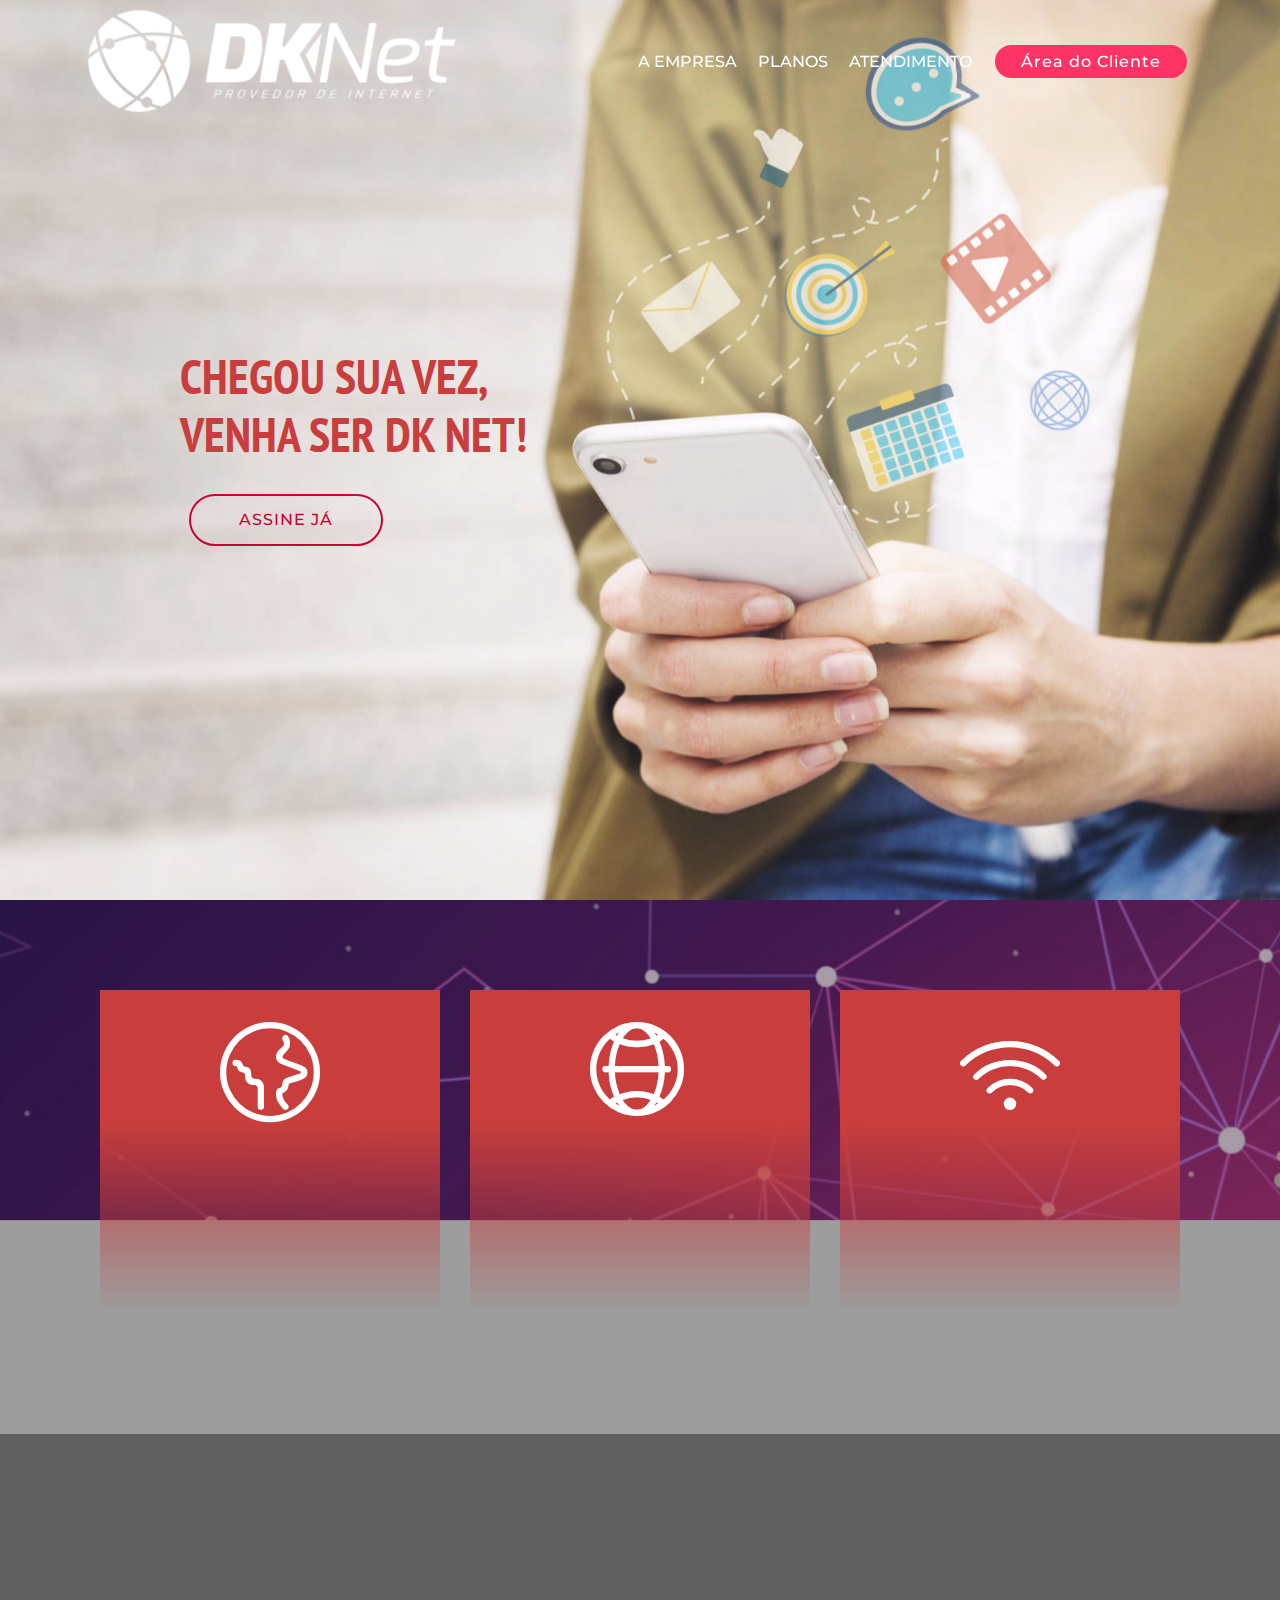
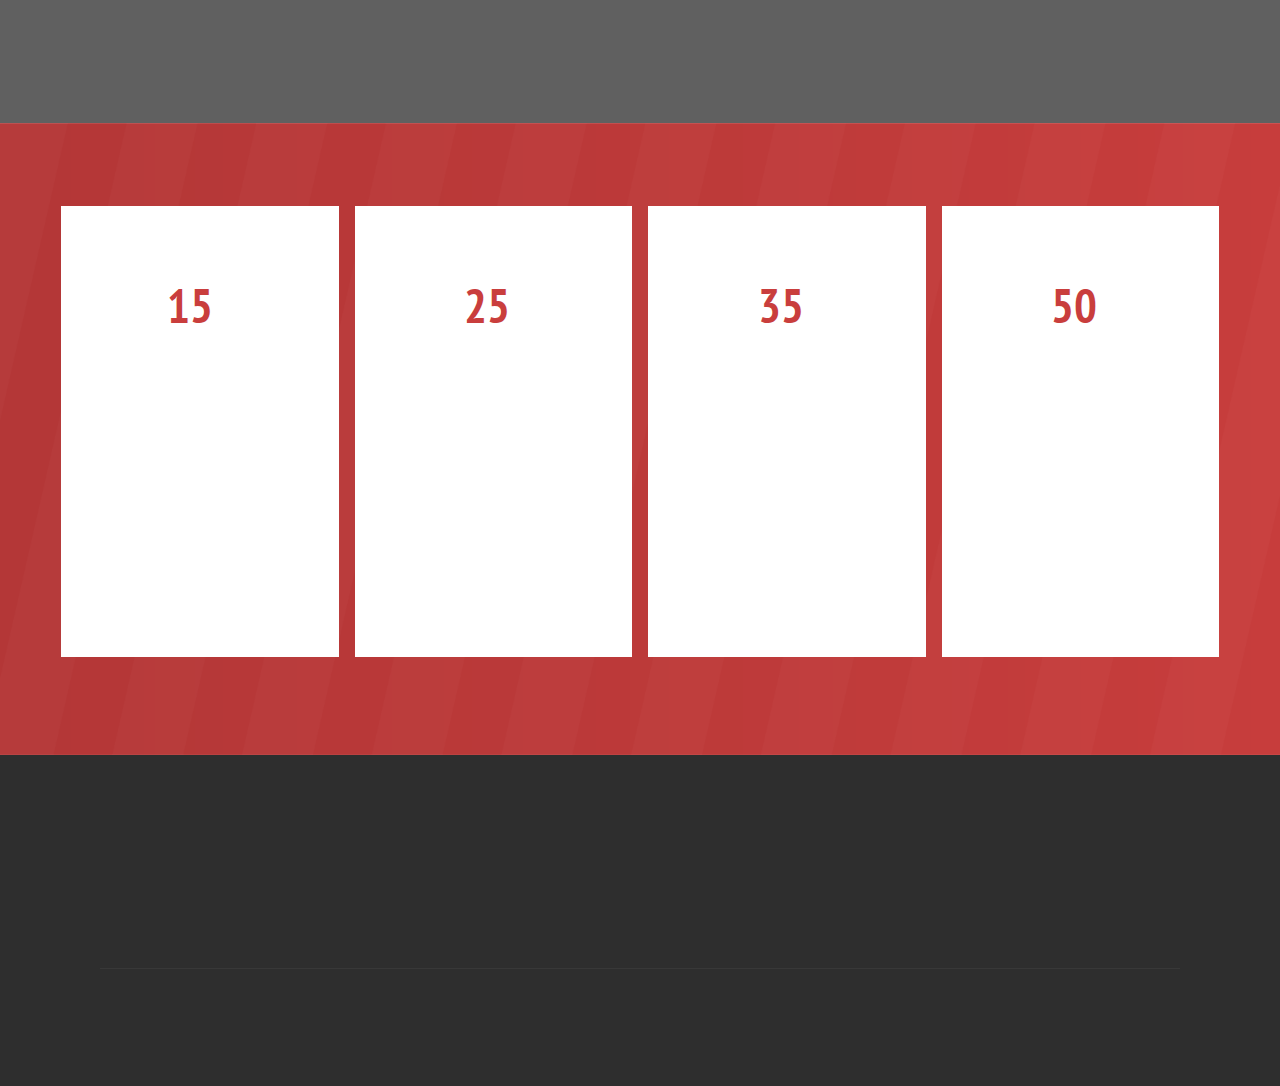
<file: index.html>
<!DOCTYPE html>
<html >
<head>
  <meta charset="UTF-8">
  <meta http-equiv="X-UA-Compatible" content="IE=edge">
  <meta name="generator" content="Mobirise v4.8.1, mobirise.com">
  <meta name="viewport" content="width=device-width, initial-scale=1, minimum-scale=1">
  <link rel="shortcut icon" href="assets/images/favicon-128x127.png" type="image/x-icon">
  <meta name="description" content="">
  <title>DK NET - Provedor de Internet</title>
  <link rel="stylesheet" href="assets/web/assets/mobirise-icons-bold/mobirise-icons-bold.css">
  <link rel="stylesheet" href="assets/web/assets/mobirise-icons/mobirise-icons.css">
  <link rel="stylesheet" href="assets/tether/tether.min.css">
  <link rel="stylesheet" href="assets/bootstrap/css/bootstrap.min.css">
  <link rel="stylesheet" href="assets/bootstrap/css/bootstrap-grid.min.css">
  <link rel="stylesheet" href="assets/bootstrap/css/bootstrap-reboot.min.css">
  <link rel="stylesheet" href="assets/dropdown/css/style.css">
  <link rel="stylesheet" href="assets/socicon/css/styles.css">
  <link rel="stylesheet" href="assets/animatecss/animate.min.css">
  <link rel="stylesheet" href="assets/theme/css/style.css">
  <link rel="stylesheet" href="assets/mobirise/css/mbr-additional.css" type="text/css">
  
  
  
</head>
<body>
  <section class="menu cid-qTkzRZLJNu" once="menu" id="menu1-0">

    

    <nav class="navbar navbar-expand beta-menu navbar-dropdown align-items-center navbar-fixed-top navbar-toggleable-sm bg-color transparent">
        <button class="navbar-toggler navbar-toggler-right" type="button" data-toggle="collapse" data-target="#navbarSupportedContent" aria-controls="navbarSupportedContent" aria-expanded="false" aria-label="Toggle navigation">
            <div class="hamburger">
                <span></span>
                <span></span>
                <span></span>
                <span></span>
            </div>
        </button>
        <div class="menu-logo">
            <div class="navbar-brand">
                <span class="navbar-logo">
                    <a href="index.html">
                         <img src="assets/images/logocompleta-338x95.png" alt="Mobirise" title="" style="height: 6.7rem;">
                    </a>
                </span>
                
            </div>
        </div>
        <div class="collapse navbar-collapse" id="navbarSupportedContent">
            <ul class="navbar-nav nav-dropdown" data-app-modern-menu="true"><li class="nav-item">
                    <a class="nav-link link text-white display-4" href="page3.html">A EMPRESA</a>
                </li>
                <li class="nav-item">
                    <a class="nav-link link text-white display-4" href="index.html#pricing-tables1-7">PLANOS</a>
                </li><li class="nav-item"><a class="nav-link link text-white display-4" href="index.html#footer1-2">ATENDIMENTO</a></li></ul>
            <div class="navbar-buttons mbr-section-btn"><a class="btn btn-sm btn-secondary display-4" href="http://177.200.91.51/central/login.php">Área do Cliente</a></div>
        </div>
    </nav>
</section>

<section class="engine"><a href="https://mobiri.se/g">how to build a site</a></section><section class="cid-qTkA127IK8 mbr-fullscreen" id="header2-1">

    

    

    <div class="container align-center">
        <div class="row justify-content-md-center">
            <div class="mbr-white col-md-10">
                <h1 class="mbr-section-title mbr-bold pb-3 mbr-fonts-style display-1">CHEGOU SUA VEZ,<br>VENHA SER DK NET!</h1>
                
                
                <div class="mbr-section-btn"><a class="btn btn-md btn-secondary-outline display-4" href="page2.html">ASSINE JÁ</a></div>
            </div>
        </div>
    </div>
    
</section>

<section class="features8 cid-qZ7LQjvNIm mbr-parallax-background" id="features8-5">

    

    <div class="mbr-overlay" style="opacity: 0.4; background-color: rgb(35, 35, 35);">
    </div>

    <div class="container">
        <div class="media-container-row">

            <div class="card  col-12 col-md-6 col-lg-4">
                <div class="card-img">
                    <span class="mbr-iconfont mbrib-globe"></span>
                </div>
                <div class="card-box align-center">
                    <h4 class="card-title mbr-fonts-style display-7">
                        ÁREA DE COBERTURA</h4>
                    <p class="mbr-text mbr-fonts-style display-7">- Uruoca, Ceará<br>- Martinopóle, Ceará<br><br></p>
                    
                </div>
            </div>

            <div class="card  col-12 col-md-6 col-lg-4">
                <div class="card-img">
                    <span class="mbr-iconfont mbrib-globe-2"></span>
                </div>
                <div class="card-box align-center">
                    <h4 class="card-title mbr-fonts-style display-7">NOSSA TECNOLOGIA</h4>
                    <p class="mbr-text mbr-fonts-style display-7">- Fibra Óptica<br>- Rádio Frequência<br><br></p>
                    
                </div>
            </div>

            <div class="card  col-12 col-md-6 col-lg-4">
                <div class="card-img">
                    <span class="mbr-iconfont mbrib-wifi"></span>
                </div>
                <div class="card-box align-center">
                    <h4 class="card-title mbr-fonts-style display-7">
                        NOSSA CONEXÃO</h4>
                    <p class="mbr-text mbr-fonts-style display-7">- Fibra Óptica<br><br><br></p>
                    
                </div>
            </div>

            
        </div>
    </div>
</section>

<section class="mbr-section content5 cid-qZ7NTe8kVt mbr-parallax-background" id="content5-6">

    

    <div class="mbr-overlay" style="opacity: 0.7; background-color: rgb(35, 35, 35);">
    </div>

    <div class="container">
        <div class="media-container-row">
            <div class="title col-12 col-md-8">
                <h2 class="align-center mbr-bold mbr-white pb-3 mbr-fonts-style display-1"><br>HÁ 6 ANOS, SUA MELHOR CONEXÃO!</h2>
                <h3 class="mbr-section-subtitle align-center mbr-light mbr-white pb-3 mbr-fonts-style display-5"><em>
                    #VemPraDKNET</em></h3>
                
                
            </div>
        </div>
    </div>
</section>

<section class="cid-qZ7OcMuXq6" id="pricing-tables1-7">

    

    
    <div class="container">
        <div class="media-container-row">

            <div class="plan col-12 mx-2 my-2 justify-content-center col-lg-3">
                <div class="plan-header text-center pt-5">
                    <h3 class="plan-title mbr-fonts-style display-5"><em>R$ 69,90/mês</em></h3>
                    <div class="plan-price">
                        <span class="price-value mbr-fonts-style display-5">.</span>
                        <span class="price-figure mbr-fonts-style display-1">15</span>
                        <small class="price-term mbr-fonts-style display-7">
                            mb</small>
                    </div>
                </div>
                <div class="plan-body pb-5">
                    <div class="plan-list align-center">
                        <ul class="list-group list-group-flush mbr-fonts-style display-7">
                            <li class="list-group-item">Fibra Óptica</li><br><li class="list-group-item">Download 15 Mbps</li><br><li class="list-group-item">Upload 4 Mbps</li>
                        </ul>
                    </div>
                    <div class="mbr-section-btn text-center pt-4"><a href="page2.html" class="btn btn-primary display-4">EU QUERO!</a></div>
                </div>
            </div>

            <div class="plan col-12 mx-2 my-2 justify-content-center col-lg-3">
                <div class="plan-header text-center pt-5">
                    <h3 class="plan-title mbr-fonts-style display-5"><em>R$ 84,90/mês</em></h3>
                    <div class="plan-price">
                        <span class="price-value mbr-fonts-style display-5">
                            $
                        </span>
                        <span class="price-figure mbr-fonts-style display-1">
                            25</span>
                        <small class="price-term mbr-fonts-style display-7">
                            mb</small>
                    </div>
                </div>
                <div class="plan-body pb-5">
                    <div class="plan-list align-center">
                        <ul class="list-group list-group-flush mbr-fonts-style display-7">
                            <li class="list-group-item">Fibra Óptica</li><br><li class="list-group-item">Download 25 Mbps</li><br><li class="list-group-item">Upload 6 Mbps</li>
                        </ul>
                    </div>
                    <div class="mbr-section-btn text-center pt-4"><a href="page2.html" class="btn btn-primary display-4">EU QUERO!</a></div>
                </div>
            </div>

            <div class="plan col-12 mx-2 my-2 justify-content-center col-lg-3">
                <div class="plan-header text-center pt-5">
                    <h3 class="plan-title mbr-fonts-style display-5"><em>R$ 88,90/mês</em></h3>
                    <div class="plan-price">
                        <span class="price-value mbr-fonts-style display-5">
                            $
                        </span>
                        <span class="price-figure mbr-fonts-style display-1">
                            35</span>
                        <small class="price-term mbr-fonts-style display-7">
                            mb</small>
                    </div>
                </div>
                <div class="plan-body pb-5">
                    <div class="plan-list align-center">
                        <ul class="list-group list-group-flush mbr-fonts-style display-7">
                            <li class="list-group-item">Fibra Óptica</li><br><li class="list-group-item">Download 35 Mbps</li><br><li class="list-group-item">Upload 8 Mbps</li>
                        </ul>
                    </div>
                    <div class="mbr-section-btn text-center pt-4"><a href="page2.html" class="btn btn-primary display-4">EU QUERO!</a></div>
                </div>
            </div>

            <div class="plan col-12 mx-2 my-2 justify-content-center col-lg-3">
                <div class="plan-header text-center pt-5">
                    <h3 class="plan-title mbr-fonts-style display-5"><em>R$ 99,90/mês</em></h3>
                    <div class="plan-price">
                        <span class="price-value mbr-fonts-style display-5">
                            $
                        </span>
                        <span class="price-figure mbr-fonts-style display-1">
                            50</span>
                        <small class="price-term mbr-fonts-style display-7">
                            mb</small>
                    </div>
                </div>
                <div class="plan-body pb-5">
                    <div class="plan-list align-center">
                        <ul class="list-group list-group-flush mbr-fonts-style display-7">
                            <li class="list-group-item">Fibra Óptica</li><br><li class="list-group-item">Download 50 Mbps</li><br><li class="list-group-item">Upload 10 Mbps</li>
                        </ul>
                    </div>
                    <div class="mbr-section-btn text-center pt-4"><a href="page2.html" class="btn btn-primary display-4">EU QUERO!</a></div>
                </div>
            </div>
        </div>
    </div>
</section>

<section class="cid-qTkAaeaxX5" id="footer1-2">

    

    

    <div class="container">
        <div class="media-container-row content text-white">
            <div class="col-12 col-md-3">
                <div class="media-wrap">
                    <a href="#top">
                        <img src="assets/images/globobranco-192x179.png" alt="Mobirise" title="">
                    </a>
                </div>
            </div>
            <div class="col-12 col-md-3 mbr-fonts-style display-7">
                <h5 class="pb-3">
                    ESCRITÓRIO</h5>
                <p class="mbr-text"><em>Av. Valdemar Rocha,<br>Centro, 849, Andar 1,<br>Uruoca, Ceará.</em></p>
            </div>
            <div class="col-12 col-md-3 mbr-fonts-style display-7">
                <h5 class="pb-3">CONTATO</h5>
                <p class="mbr-text"><em>suporte_dknet@hotmail.com<br>(88) 9 9233.9493<br>(88) 9 8885.2730</em></p>
            </div>
            <div class="col-12 col-md-3 mbr-fonts-style display-7">
                <h5 class="pb-3">
                    ATENDIMENTO</h5>
                <p class="mbr-text"><em>Segunda a sexta,<br>das 8h às 18h,<br>Sábados até 12h.</em></p>
            </div>
        </div>
        <div class="footer-lower">
            <div class="media-container-row">
                <div class="col-sm-12">
                    <hr>
                </div>
            </div>
            <div class="media-container-row mbr-white">
                <div class="col-sm-6 copyright">
                    <p class="mbr-text mbr-fonts-style display-7">
                        Todos os direitos reservados.</p>
                </div>
                <div class="col-md-6">
                    <div class="social-list align-right">
                        <div class="soc-item">
                            <a href="https://www.facebook.com/dknettelecom" target="_blank">
                                <span class="mbr-iconfont mbr-iconfont-social socicon-facebook socicon"></span>
                            </a>
                        </div>
                        <div class="soc-item">
                            <a href="https://www.instagram.com/dknet_telecom" target="_blank">
                                <span class="mbr-iconfont mbr-iconfont-social socicon-instagram socicon"></span>
                            </a>
                        </div>
                        <div class="soc-item">
                            <a href="tel:+5588992339493">
                                <span class="mbr-iconfont mbr-iconfont-social socicon-identica socicon"></span>
                            </a>
                        </div>
                        
                        
                        
                    </div>
                </div>
            </div>
        </div>
    </div>
</section>


  <script src="assets/web/assets/jquery/jquery.min.js"></script>
  <script src="assets/popper/popper.min.js"></script>
  <script src="assets/tether/tether.min.js"></script>
  <script src="assets/bootstrap/js/bootstrap.min.js"></script>
  <script src="assets/dropdown/js/script.min.js"></script>
  <script src="assets/viewportchecker/jquery.viewportchecker.js"></script>
  <script src="assets/parallax/jarallax.min.js"></script>
  <script src="assets/smoothscroll/smooth-scroll.js"></script>
  <script src="assets/touchswipe/jquery.touch-swipe.min.js"></script>
  <script src="assets/theme/js/script.js"></script>
  
  
  <input name="animation" type="hidden">
  </body>
</html>
</file>
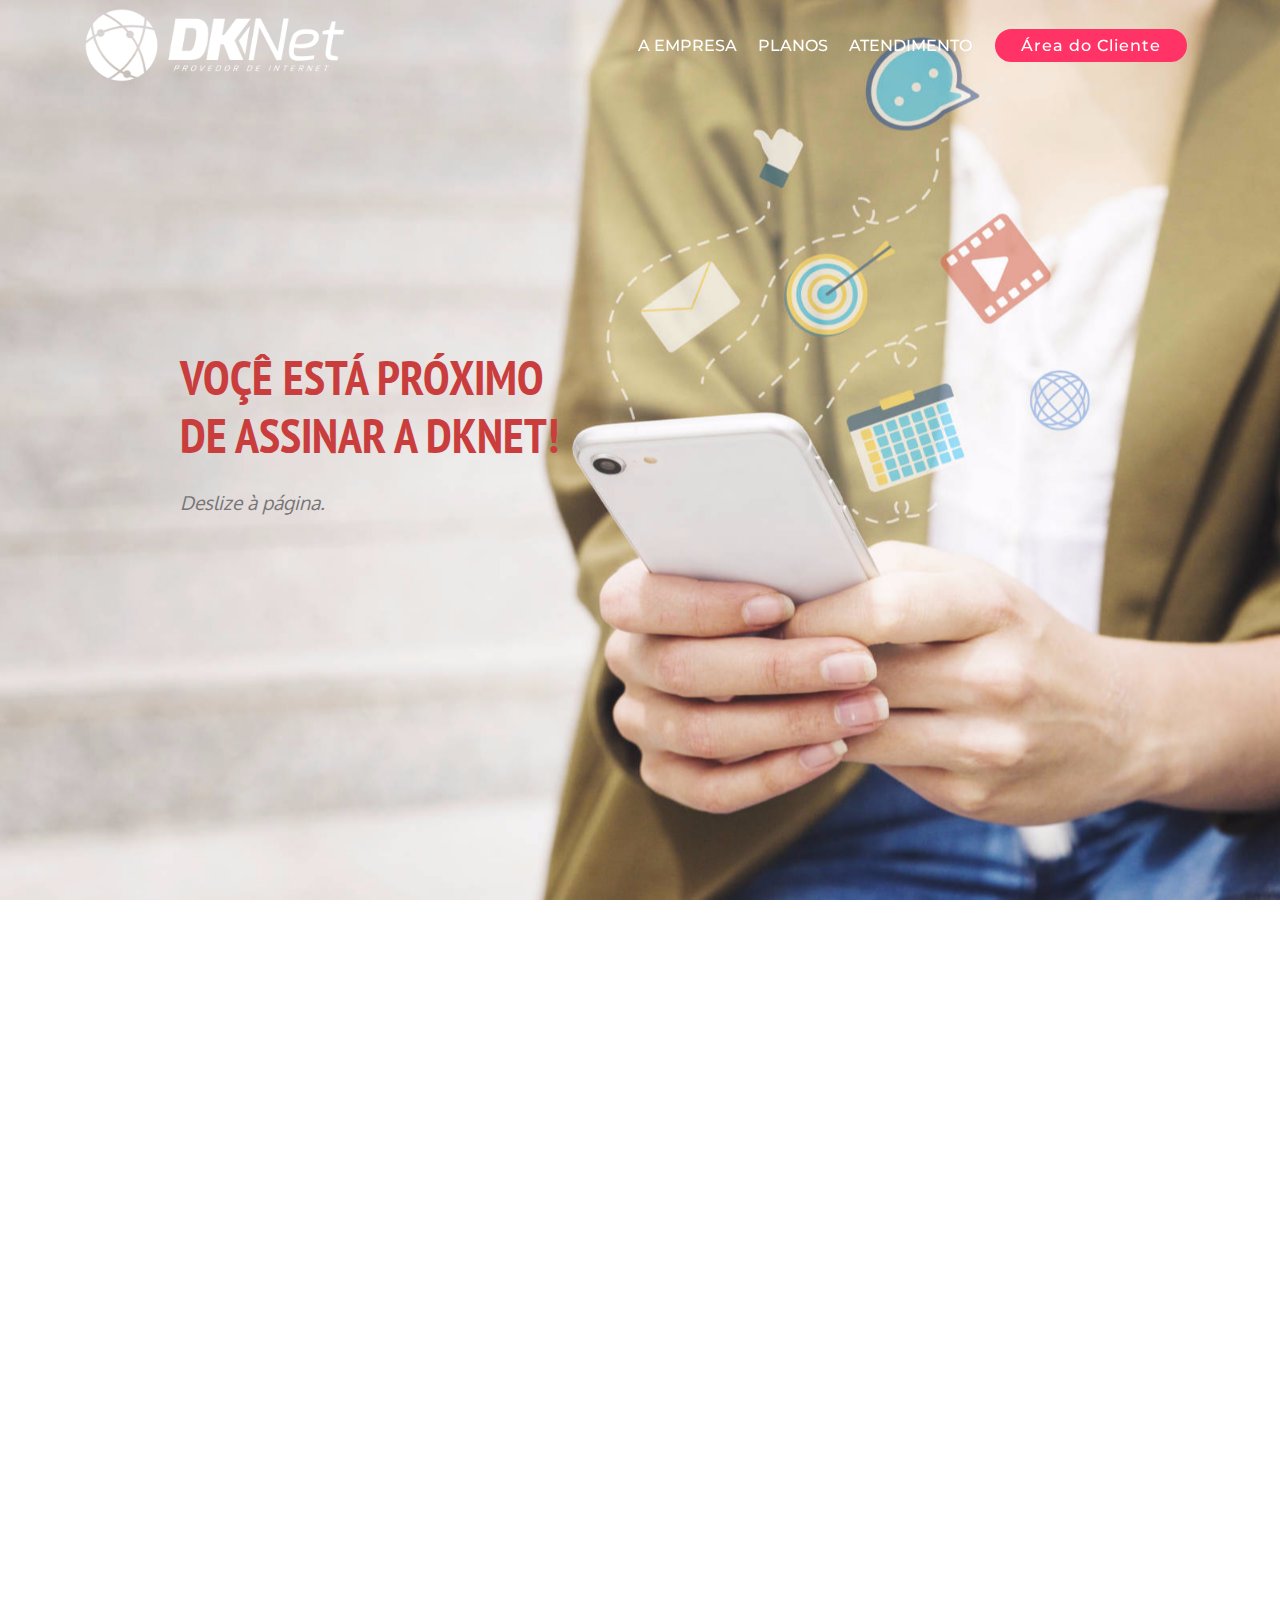
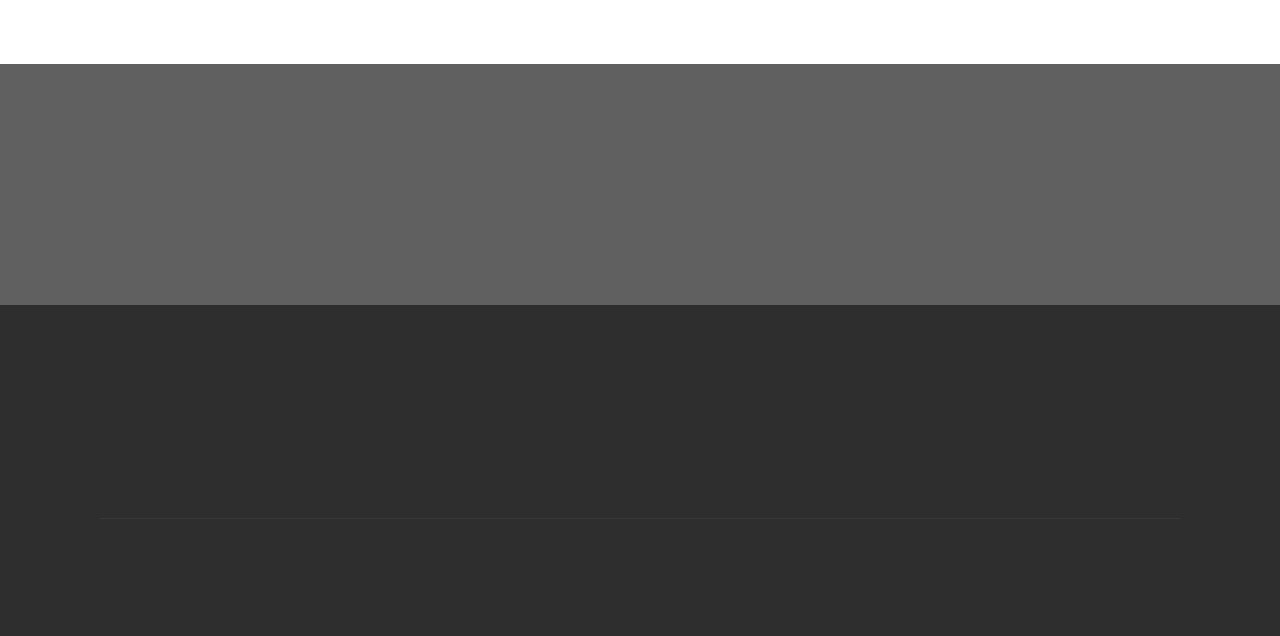
<file: page2.html>
<!DOCTYPE html>
<html >
<head>
  <!-- Site made with Mobirise Website Builder v4.8.1, https://mobirise.com -->
  <meta charset="UTF-8">
  <meta http-equiv="X-UA-Compatible" content="IE=edge">
  <meta name="generator" content="Mobirise v4.8.1, mobirise.com">
  <meta name="viewport" content="width=device-width, initial-scale=1, minimum-scale=1">
  <link rel="shortcut icon" href="assets/images/favicon-128x127.png" type="image/x-icon">
  <meta name="description" content="">
  <title>Assinar - DKNET</title>
  <link rel="stylesheet" href="assets/web/assets/mobirise-icons/mobirise-icons.css">
  <link rel="stylesheet" href="assets/web/assets/mobirise-icons-bold/mobirise-icons-bold.css">
  <link rel="stylesheet" href="assets/tether/tether.min.css">
  <link rel="stylesheet" href="assets/bootstrap/css/bootstrap.min.css">
  <link rel="stylesheet" href="assets/bootstrap/css/bootstrap-grid.min.css">
  <link rel="stylesheet" href="assets/bootstrap/css/bootstrap-reboot.min.css">
  <link rel="stylesheet" href="assets/dropdown/css/style.css">
  <link rel="stylesheet" href="assets/animatecss/animate.min.css">
  <link rel="stylesheet" href="assets/socicon/css/styles.css">
  <link rel="stylesheet" href="assets/theme/css/style.css">
  <link rel="stylesheet" href="assets/mobirise/css/mbr-additional.css" type="text/css">
  
  
  
</head>
<body>
  <section class="menu cid-qZ8JpVn7Js" once="menu" id="menu1-m">

    

    <nav class="navbar navbar-expand beta-menu navbar-dropdown align-items-center navbar-fixed-top navbar-toggleable-sm bg-color transparent">
        <button class="navbar-toggler navbar-toggler-right" type="button" data-toggle="collapse" data-target="#navbarSupportedContent" aria-controls="navbarSupportedContent" aria-expanded="false" aria-label="Toggle navigation">
            <div class="hamburger">
                <span></span>
                <span></span>
                <span></span>
                <span></span>
            </div>
        </button>
        <div class="menu-logo">
            <div class="navbar-brand">
                <span class="navbar-logo">
                    <a href="index.html">
                         <img src="assets/images/logocompleta-338x95.png" alt="Mobirise" title="" style="height: 4.7rem;">
                    </a>
                </span>
                
            </div>
        </div>
        <div class="collapse navbar-collapse" id="navbarSupportedContent">
            <ul class="navbar-nav nav-dropdown" data-app-modern-menu="true"><li class="nav-item">
                    <a class="nav-link link text-white display-4" href="page3.html">A EMPRESA</a>
                </li>
                <li class="nav-item">
                    <a class="nav-link link text-white display-4" href="index.html#pricing-tables1-7">PLANOS</a>
                </li><li class="nav-item"><a class="nav-link link text-white display-4" href="index.html#footer1-2">ATENDIMENTO</a></li></ul>
            <div class="navbar-buttons mbr-section-btn"><a class="btn btn-sm btn-secondary display-4" href="http://177.200.91.51/central">Área do Cliente</a></div>
        </div>
    </nav>
</section>

<section class="engine"><a href="https://mobiri.se/f">simple website maker</a></section><section class="cid-qZ8JpYtoTT mbr-fullscreen" id="header2-n">

    

    

    <div class="container align-center">
        <div class="row justify-content-md-center">
            <div class="mbr-white col-md-10">
                <h1 class="mbr-section-title mbr-bold pb-3 mbr-fonts-style display-1">VOÇÊ ESTÁ PRÓXIMO<br>DE ASSINAR A DKNET!</h1>
                
                <p class="mbr-text pb-3 mbr-fonts-style display-5"><em>Deslize à página.</em></p>
                
            </div>
        </div>
    </div>
    
</section>

<section class="mbr-section form1 cid-qZ8JCu8Qyf" id="form1-s">

    

    
    <div class="container">
        <div class="row justify-content-center">
            <div class="title col-12 col-lg-8">
                <h2 class="mbr-section-title align-center pb-3 mbr-fonts-style display-2">ASSINE AGORA:</h2>
                <h3 class="mbr-section-subtitle align-center mbr-light pb-3 mbr-fonts-style display-5"><em>
                    *Obrigatório o preenchimento de todos os campos.</em></h3>
            </div>
        </div>
    </div>
    <div class="container">
        <div class="row justify-content-center">
            <div class="media-container-column col-lg-8" data-form-type="formoid">
                    <div data-form-alert="" hidden="">Obrigado por escolher a gente! Entraremos em contato em breve.</div>
            
                    <form class="mbr-form" action="https://mobirise.com/" method="post" data-form-title="Mobirise Form"><input type="hidden" name="email" data-form-email="true" value="UaPcYbXQZPlMa8J23rc/GwKm302UXZHMP8v7nDA0Rj27pwyq6SYc6ZuQZ7TNsuWUvIPNJc9o3Lu6HEQKsCvRsdbyIV8yp+mzTUsOgec8Uet9QRKSkE0Jmse0/7FjxMzn" data-form-field="Email">
                        <div class="row row-sm-offset">
                            <div class="col-md-4 multi-horizontal" data-for="name">
                                <div class="form-group">
                                    <label class="form-control-label mbr-fonts-style display-7" for="name-form1-s">Nome</label>
                                    <input type="text" class="form-control" name="name" data-form-field="Name" required="" id="name-form1-s">
                                </div>
                            </div>
                            <div class="col-md-4 multi-horizontal" data-for="email">
                                <div class="form-group">
                                    <label class="form-control-label mbr-fonts-style display-7" for="email-form1-s">Email</label>
                                    <input type="email" class="form-control" name="email" data-form-field="Email" required="" id="email-form1-s">
                                </div>
                            </div>
                            <div class="col-md-4 multi-horizontal" data-for="phone">
                                <div class="form-group">
                                    <label class="form-control-label mbr-fonts-style display-7" for="phone-form1-s">Telefone</label>
                                    <input type="tel" class="form-control" name="phone" data-form-field="Phone" id="phone-form1-s">
                                </div>
                            </div>
                        </div>
                        <div class="form-group" data-for="message">
                            <label class="form-control-label mbr-fonts-style display-7" for="message-form1-s">Mensagem</label>
                            <textarea type="text" class="form-control" name="message" rows="7" data-form-field="Message" id="message-form1-s"></textarea>
                        </div>
            
                        <span class="input-group-btn"><button href="" type="submit" class="btn btn-primary btn-form display-4"><span class="mbrib-paper-plane mbr-iconfont mbr-iconfont-btn"></span>ENVIAR&nbsp;</button></span>
                    </form>
            </div>
        </div>
    </div>
</section>

<section class="mbr-section content5 cid-qZ8Jq7JHEB mbr-parallax-background" id="content5-p">

    

    <div class="mbr-overlay" style="opacity: 0.7; background-color: rgb(35, 35, 35);">
    </div>

    <div class="container">
        <div class="media-container-row">
            <div class="title col-12 col-md-8">
                <h2 class="align-center mbr-bold mbr-white pb-3 mbr-fonts-style display-1">ENTRAREMOS EM CONTATO, AGUARDE!</h2>
                <h3 class="mbr-section-subtitle align-center mbr-light mbr-white pb-3 mbr-fonts-style display-5"><em>
                    #VemPraDKNET</em></h3>
                
                
            </div>
        </div>
    </div>
</section>

<section class="cid-qZ8JqgdpdM" id="footer1-r">

    

    

    <div class="container">
        <div class="media-container-row content text-white">
            <div class="col-12 col-md-3">
                <div class="media-wrap">
                    <a href="#top">
                        <img src="assets/images/globobranco-192x179.png" alt="Mobirise" title="">
                    </a>
                </div>
            </div>
            <div class="col-12 col-md-3 mbr-fonts-style display-7">
                <h5 class="pb-3">
                    ESCRITÓRIO</h5>
                <p class="mbr-text"><em>Av. Valdemar Rocha,<br>Centro, 849, Andar 1,<br>Uruoca, Ceará.</em></p>
            </div>
            <div class="col-12 col-md-3 mbr-fonts-style display-7">
                <h5 class="pb-3">CONTATO</h5>
                <p class="mbr-text"><em>suporte_dknet@hotmail.com<br>(88) 9 9233.9493<br>(88) 9 8885.2730</em></p>
            </div>
            <div class="col-12 col-md-3 mbr-fonts-style display-7">
                <h5 class="pb-3">
                    ATENDIMENTO</h5>
                <p class="mbr-text"><em>Segunda à sexta,<br>das 8h às 18h,<br>Sábados até 12h.</em></p>
            </div>
        </div>
        <div class="footer-lower">
            <div class="media-container-row">
                <div class="col-sm-12">
                    <hr>
                </div>
            </div>
            <div class="media-container-row mbr-white">
                <div class="col-sm-6 copyright">
                    <p class="mbr-text mbr-fonts-style display-7">
                        Todos os direitos reservados.</p>
                </div>
                <div class="col-md-6">
                    <div class="social-list align-right">
                        <div class="soc-item">
                            <a href="https://www.facebook.com/dknettelecom" target="_blank">
                                <span class="mbr-iconfont mbr-iconfont-social socicon-facebook socicon"></span>
                            </a>
                        </div>
                        <div class="soc-item">
                            <a href="https://www.instagram.com/dknet_telecom" target="_blank">
                                <span class="mbr-iconfont mbr-iconfont-social socicon-instagram socicon"></span>
                            </a>
                        </div>
                        <div class="soc-item">
                            <a href="tel:+5588992339493">
                                <span class="mbr-iconfont mbr-iconfont-social socicon-identica socicon"></span>
                            </a>
                        </div>
                        
                        
                        
                    </div>
                </div>
            </div>
        </div>
    </div>
</section>


  <script src="assets/web/assets/jquery/jquery.min.js"></script>
  <script src="assets/popper/popper.min.js"></script>
  <script src="assets/tether/tether.min.js"></script>
  <script src="assets/bootstrap/js/bootstrap.min.js"></script>
  <script src="assets/dropdown/js/script.min.js"></script>
  <script src="assets/touchswipe/jquery.touch-swipe.min.js"></script>
  <script src="assets/viewportchecker/jquery.viewportchecker.js"></script>
  <script src="assets/parallax/jarallax.min.js"></script>
  <script src="assets/smoothscroll/smooth-scroll.js"></script>
  <script src="assets/theme/js/script.js"></script>
  <script src="assets/formoid/formoid.min.js"></script>
  
  
  <input name="animation" type="hidden">
  </body>
</html>
</file>
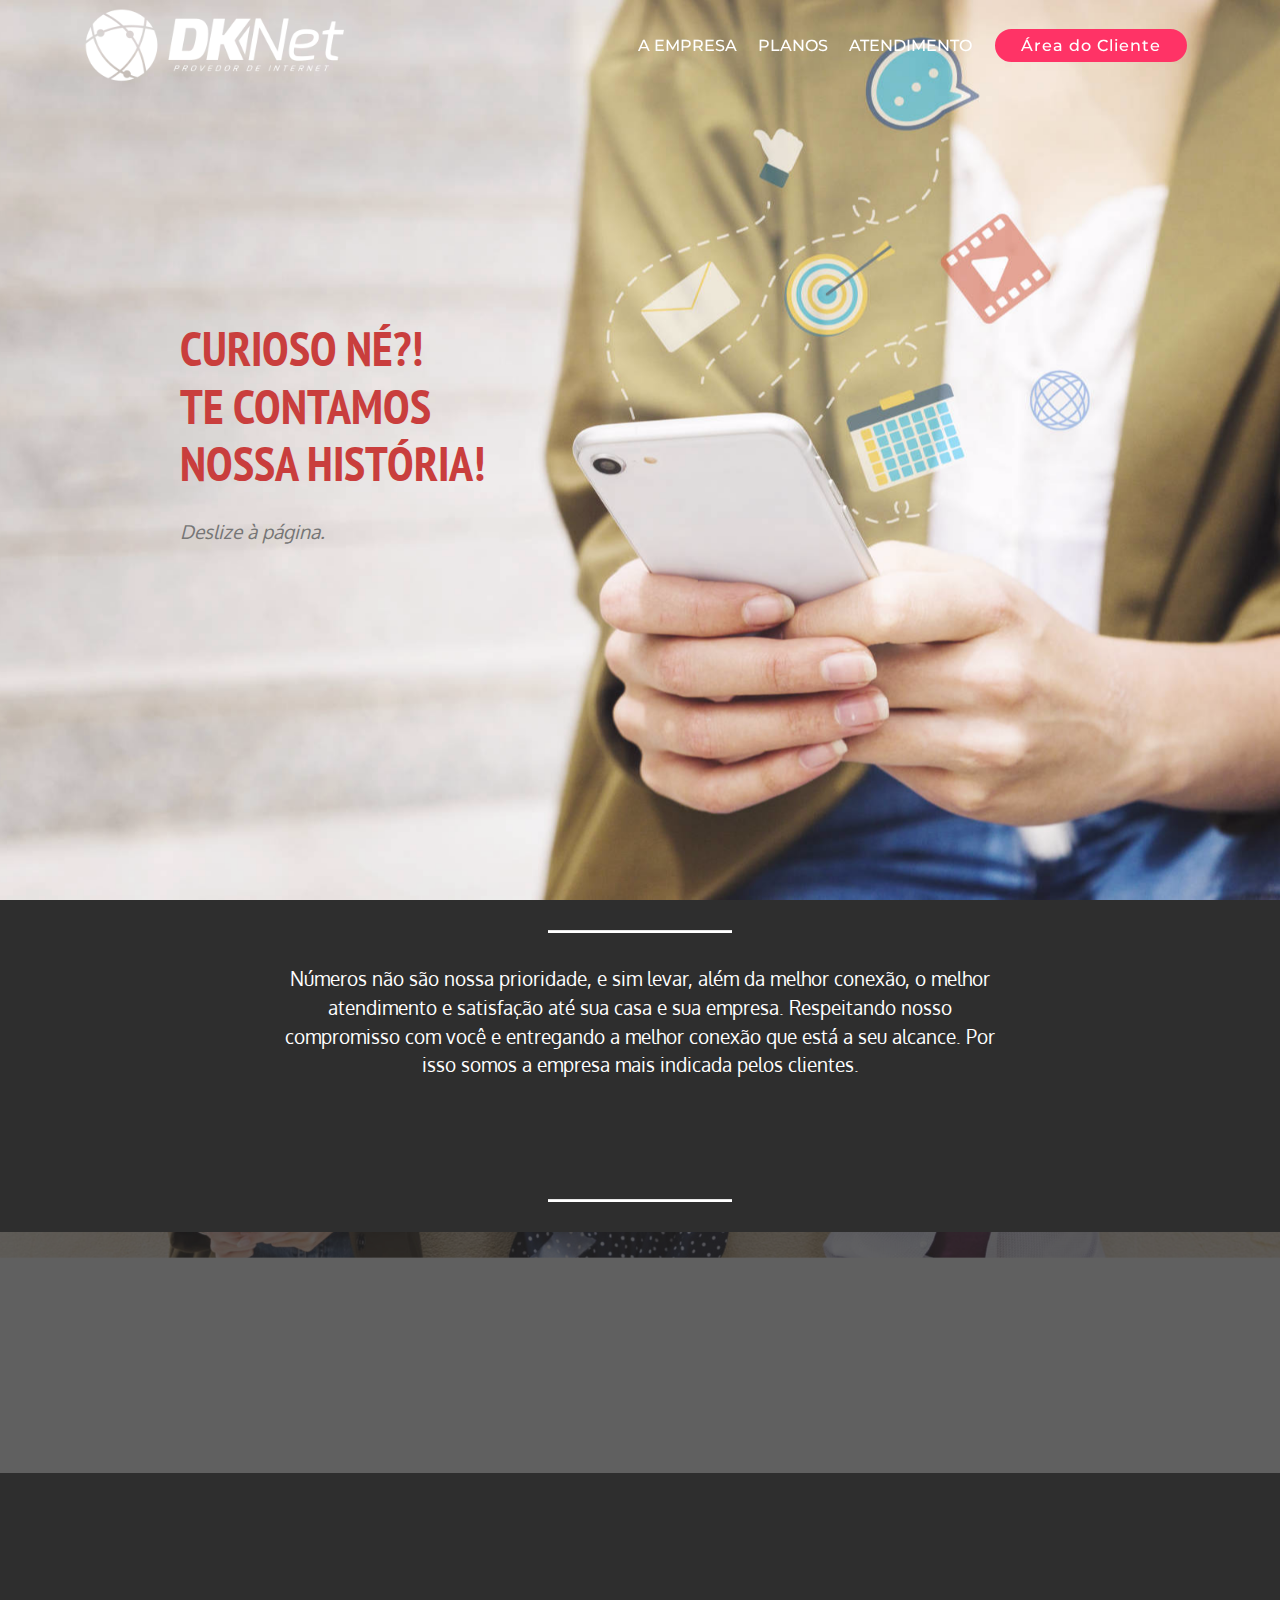
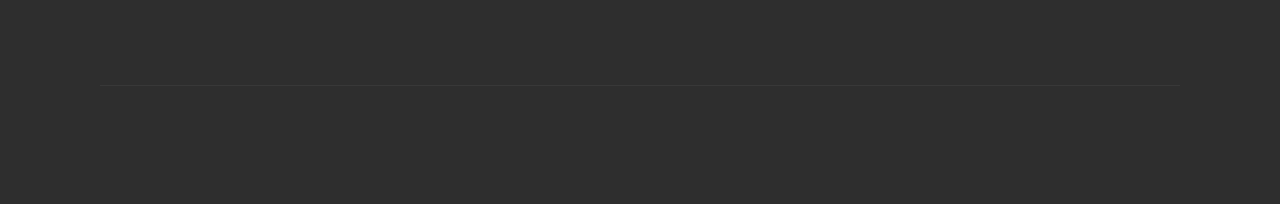
<file: page3.html>
<!DOCTYPE html>
<html >
<head>
  <!-- Site made with Mobirise Website Builder v4.8.1, https://mobirise.com -->
  <meta charset="UTF-8">
  <meta http-equiv="X-UA-Compatible" content="IE=edge">
  <meta name="generator" content="Mobirise v4.8.1, mobirise.com">
  <meta name="viewport" content="width=device-width, initial-scale=1, minimum-scale=1">
  <link rel="shortcut icon" href="assets/images/favicon-128x127.png" type="image/x-icon">
  <meta name="description" content="">
  <title>Quem Somos - DKNET</title>
  <link rel="stylesheet" href="assets/web/assets/mobirise-icons/mobirise-icons.css">
  <link rel="stylesheet" href="assets/tether/tether.min.css">
  <link rel="stylesheet" href="assets/bootstrap/css/bootstrap.min.css">
  <link rel="stylesheet" href="assets/bootstrap/css/bootstrap-grid.min.css">
  <link rel="stylesheet" href="assets/bootstrap/css/bootstrap-reboot.min.css">
  <link rel="stylesheet" href="assets/socicon/css/styles.css">
  <link rel="stylesheet" href="assets/animatecss/animate.min.css">
  <link rel="stylesheet" href="assets/dropdown/css/style.css">
  <link rel="stylesheet" href="assets/theme/css/style.css">
  <link rel="stylesheet" href="assets/mobirise/css/mbr-additional.css" type="text/css">
  
  
  
</head>
<body>
  <section class="menu cid-qZ8S6wsoLw" once="menu" id="menu1-t">

    

    <nav class="navbar navbar-expand beta-menu navbar-dropdown align-items-center navbar-fixed-top navbar-toggleable-sm bg-color transparent">
        <button class="navbar-toggler navbar-toggler-right" type="button" data-toggle="collapse" data-target="#navbarSupportedContent" aria-controls="navbarSupportedContent" aria-expanded="false" aria-label="Toggle navigation">
            <div class="hamburger">
                <span></span>
                <span></span>
                <span></span>
                <span></span>
            </div>
        </button>
        <div class="menu-logo">
            <div class="navbar-brand">
                <span class="navbar-logo">
                    <a href="index.html">
                         <img src="assets/images/logocompleta-338x95.png" alt="Mobirise" title="" style="height: 4.7rem;">
                    </a>
                </span>
                
            </div>
        </div>
        <div class="collapse navbar-collapse" id="navbarSupportedContent">
            <ul class="navbar-nav nav-dropdown" data-app-modern-menu="true"><li class="nav-item">
                    <a class="nav-link link text-white display-4" href="page3.html">A EMPRESA</a>
                </li>
                <li class="nav-item">
                    <a class="nav-link link text-white display-4" href="index.html#pricing-tables1-7">PLANOS</a>
                </li><li class="nav-item"><a class="nav-link link text-white display-4" href="index.html#footer1-2">ATENDIMENTO</a></li></ul>
            <div class="navbar-buttons mbr-section-btn"><a class="btn btn-sm btn-secondary display-4" href="http://177.200.91.51/central">Área do Cliente</a></div>
        </div>
    </nav>
</section>

<section class="engine"><a href="https://mobiri.se/f">easy site maker</a></section><section class="cid-qZ8S6zPN0G mbr-fullscreen" id="header2-u">

    

    

    <div class="container align-center">
        <div class="row justify-content-md-center">
            <div class="mbr-white col-md-10">
                <h1 class="mbr-section-title mbr-bold pb-3 mbr-fonts-style display-1">CURIOSO NÉ?!<br>TE CONTAMOS<br>NOSSA HISTÓRIA!</h1>
                
                <p class="mbr-text pb-3 mbr-fonts-style display-5"><em>Deslize à página.</em></p>
                
            </div>
        </div>
    </div>
    
</section>

<section class="mbr-section article content10 cid-qZ8T6A29TM" id="content10-y">
    
     

    <div class="container">
        <div class="inner-container" style="width: 66%;">
            <hr class="line" style="width: 25%;">
            <div class="section-text align-center mbr-white mbr-fonts-style display-5">Números não são nossa prioridade, e sim levar, além da melhor conexão, o melhor atendimento e satisfação até sua casa e sua empresa. Respeitando nosso compromisso com você e entregando a melhor conexão que está a seu alcance. Por isso somos a empresa mais indicada pelos clientes.<br><br><em>A rede de conexão DKNET já é uma das maiores e melhores da região.
<span style="font-size: 0.8rem;"></span></em><div><em>Hoje atuamos em 2 cidades: Uruoca e Martinopóle, no Ceará.
</em></div></div>
            <hr class="line" style="width: 25%;">
        </div>
    </div>
</section>

<section class="mbr-section content5 cid-qZ8S6G49G3 mbr-parallax-background" id="content5-w">

    

    <div class="mbr-overlay" style="opacity: 0.7; background-color: rgb(35, 35, 35);">
    </div>

    <div class="container">
        <div class="media-container-row">
            <div class="title col-12 col-md-8">
                <h2 class="align-center mbr-bold mbr-white pb-3 mbr-fonts-style display-1">GOSTOU DE NOSSA HISTÓRIA?</h2>
                <h3 class="mbr-section-subtitle align-center mbr-light mbr-white pb-3 mbr-fonts-style display-5"><em>
                    #VemPraDKNET #Qualidade #Suporte #Experiência</em></h3>
                
                
            </div>
        </div>
    </div>
</section>

<section class="cid-qZ8S6Jam0Y" id="footer1-x">

    

    

    <div class="container">
        <div class="media-container-row content text-white">
            <div class="col-12 col-md-3">
                <div class="media-wrap">
                    <a href="#top">
                        <img src="assets/images/globobranco-192x179.png" alt="Mobirise" title="">
                    </a>
                </div>
            </div>
            <div class="col-12 col-md-3 mbr-fonts-style display-7">
                <h5 class="pb-3">
                    ESCRITÓRIO</h5>
                <p class="mbr-text"><em>Av. Valdemar Rocha,<br>Centro, 849, Andar 1,<br>Uruoca, Ceará.</em></p>
            </div>
            <div class="col-12 col-md-3 mbr-fonts-style display-7">
                <h5 class="pb-3">CONTATO</h5>
                <p class="mbr-text"><em>suporte_dknet@hotmail.com<br>(88) 9 9233.9493<br>(88) 9 8885.2730</em></p>
            </div>
            <div class="col-12 col-md-3 mbr-fonts-style display-7">
                <h5 class="pb-3">
                    ATENDIMENTO</h5>
                <p class="mbr-text"><em>Segunda a sexta,<br>das 8h às 18h,<br>Sábados até 12h.</em></p>
            </div>
        </div>
        <div class="footer-lower">
            <div class="media-container-row">
                <div class="col-sm-12">
                    <hr>
                </div>
            </div>
            <div class="media-container-row mbr-white">
                <div class="col-sm-6 copyright">
                    <p class="mbr-text mbr-fonts-style display-7">
                        Todos os direitos reservados.</p>
                </div>
                <div class="col-md-6">
                    <div class="social-list align-right">
                        <div class="soc-item">
                            <a href="https://www.facebook.com/dknettelecom" target="_blank">
                                <span class="mbr-iconfont mbr-iconfont-social socicon-facebook socicon"></span>
                            </a>
                        </div>
                        <div class="soc-item">
                            <a href="https://www.instagram.com/dknet_telecom" target="_blank">
                                <span class="mbr-iconfont mbr-iconfont-social socicon-instagram socicon"></span>
                            </a>
                        </div>
                        <div class="soc-item">
                            <a href="tel:+5588992339493">
                                <span class="mbr-iconfont mbr-iconfont-social socicon-identica socicon"></span>
                            </a>
                        </div>
                        
                        
                        
                    </div>
                </div>
            </div>
        </div>
    </div>
</section>


  <script src="assets/web/assets/jquery/jquery.min.js"></script>
  <script src="assets/popper/popper.min.js"></script>
  <script src="assets/tether/tether.min.js"></script>
  <script src="assets/bootstrap/js/bootstrap.min.js"></script>
  <script src="assets/smoothscroll/smooth-scroll.js"></script>
  <script src="assets/touchswipe/jquery.touch-swipe.min.js"></script>
  <script src="assets/viewportchecker/jquery.viewportchecker.js"></script>
  <script src="assets/parallax/jarallax.min.js"></script>
  <script src="assets/dropdown/js/script.min.js"></script>
  <script src="assets/theme/js/script.js"></script>
  
  
  <input name="animation" type="hidden">
  </body>
</html>
</file>
<file: assets/web/assets/mobirise-icons-bold/mobirise-icons-bold.css>
@font-face {
  font-family: 'mobirise-icons-bold';
  src:  url('mobirise-icons-bold.eot?m1l4yr');
  src:  url('mobirise-icons-bold.eot?m1l4yr#iefix') format('embedded-opentype'),
    url('mobirise-icons-bold.ttf?m1l4yr') format('truetype'),
    url('mobirise-icons-bold.woff?m1l4yr') format('woff'),
    url('mobirise-icons-bold.svg?m1l4yr#mobirise-icons-bold') format('svg');
  font-weight: normal;
  font-style: normal;
}

[class^="mbrib-"], [class*="mbrib-"] {
  /* use !important to prevent issues with browser extensions that change fonts */
  font-family: 'mobirise-icons-bold' !important;
  speak: none;
  font-style: normal;
  font-weight: normal;
  font-variant: normal;
  text-transform: none;
  line-height: 1;

  /* Better Font Rendering =========== */
  -webkit-font-smoothing: antialiased;
  -moz-osx-font-smoothing: grayscale;
}

.mbrib-add-submenu:before {
  content: "\e900";
}
.mbrib-alert:before {
  content: "\e901";
}
.mbrib-align-center:before {
  content: "\e902";
}
.mbrib-align-justify:before {
  content: "\e903";
}
.mbrib-align-left:before {
  content: "\e904";
}
.mbrib-align-right:before {
  content: "\e905";
}
.mbrib-android:before {
  content: "\e906";
}
.mbrib-apple:before {
  content: "\e907";
}
.mbrib-arrow-down:before {
  content: "\e908";
}
.mbrib-arrow-next:before {
  content: "\e909";
}
.mbrib-arrow-prev:before {
  content: "\e90a";
}
.mbrib-arrow-up:before {
  content: "\e90b";
}
.mbrib-bold:before {
  content: "\e90c";
}
.mbrib-bookmark:before {
  content: "\e90d";
}
.mbrib-bootstrap:before {
  content: "\e90e";
}
.mbrib-briefcase:before {
  content: "\e90f";
}
.mbrib-browse:before {
  content: "\e910";
}
.mbrib-bulleted-list:before {
  content: "\e911";
}
.mbrib-calendar:before {
  content: "\e912";
}
.mbrib-camera:before {
  content: "\e913";
}
.mbrib-cart-add:before {
  content: "\e914";
}
.mbrib-cart-full:before {
  content: "\e915";
}
.mbrib-cash:before {
  content: "\e916";
}
.mbrib-change-style:before {
  content: "\e917";
}
.mbrib-chat:before {
  content: "\e918";
}
.mbrib-clock:before {
  content: "\e919";
}
.mbrib-close:before {
  content: "\e91a";
}
.mbrib-cloud:before {
  content: "\e91b";
}
.mbrib-code:before {
  content: "\e91c";
}
.mbrib-contact-form:before {
  content: "\e91d";
}
.mbrib-credit-card:before {
  content: "\e91e";
}
.mbrib-cursor-click:before {
  content: "\e91f";
}
.mbrib-cust-feedback:before {
  content: "\e920";
}
.mbrib-database:before {
  content: "\e921";
}
.mbrib-delivery:before {
  content: "\e922";
}
.mbrib-desktop:before {
  content: "\e923";
}
.mbrib-devices:before {
  content: "\e924";
}
.mbrib-down:before {
  content: "\e925";
}
.mbrib-download:before {
  content: "\e926";
}
.mbrib-drag-n-drop:before {
  content: "\e927";
}
.mbrib-drag-n-drop2:before {
  content: "\e928";
}
.mbrib-edit:before {
  content: "\e929";
}
.mbrib-edit2:before {
  content: "\e92a";
}
.mbrib-error:before {
  content: "\e92b";
}
.mbrib-extension:before {
  content: "\e92c";
}
.mbrib-features:before {
  content: "\e92d";
}
.mbrib-file:before {
  content: "\e92e";
}
.mbrib-flag:before {
  content: "\e92f";
}
.mbrib-folder:before {
  content: "\e930";
}
.mbrib-gift:before {
  content: "\e931";
}
.mbrib-github:before {
  content: "\e932";
}
.mbrib-globe-2:before {
  content: "\e933";
}
.mbrib-globe:before {
  content: "\e934";
}
.mbrib-growing-chart:before {
  content: "\e935";
}
.mbrib-hearth:before {
  content: "\e936";
}
.mbrib-help:before {
  content: "\e937";
}
.mbrib-home:before {
  content: "\e938";
}
.mbrib-hot-cup:before {
  content: "\e939";
}
.mbrib-idea:before {
  content: "\e93a";
}
.mbrib-image-gallery:before {
  content: "\e93b";
}
.mbrib-image-slider:before {
  content: "\e93c";
}
.mbrib-info:before {
  content: "\e93d";
}
.mbrib-italic:before {
  content: "\e93e";
}
.mbrib-key:before {
  content: "\e93f";
}
.mbrib-laptop:before {
  content: "\e940";
}
.mbrib-layers:before {
  content: "\e941";
}
.mbrib-left-right:before {
  content: "\e942";
}
.mbrib-left:before {
  content: "\e943";
}
.mbrib-letter:before {
  content: "\e944";
}
.mbrib-like:before {
  content: "\e945";
}
.mbrib-link:before {
  content: "\e946";
}
.mbrib-lock:before {
  content: "\e947";
}
.mbrib-login:before {
  content: "\e948";
}
.mbrib-logout:before {
  content: "\e949";
}
.mbrib-magic-stick:before {
  content: "\e94a";
}
.mbrib-map-pin:before {
  content: "\e94b";
}
.mbrib-menu:before {
  content: "\e94c";
}
.mbrib-mobile:before {
  content: "\e94d";
}
.mbrib-mobile2:before {
  content: "\e94e";
}
.mbrib-mobirise:before {
  content: "\e94f";
}
.mbrib-more-horizontal:before {
  content: "\e950";
}
.mbrib-more-vertical:before {
  content: "\e951";
}
.mbrib-music:before {
  content: "\e952";
}
.mbrib-new-file:before {
  content: "\e953";
}
.mbrib-numbered-list:before {
  content: "\e954";
}
.mbrib-opened-folder:before {
  content: "\e955";
}
.mbrib-pages:before {
  content: "\e956";
}
.mbrib-paper-plane:before {
  content: "\e957";
}
.mbrib-paperclip:before {
  content: "\e958";
}
.mbrib-photo:before {
  content: "\e959";
}
.mbrib-photos:before {
  content: "\e95a";
}
.mbrib-pin:before {
  content: "\e95b";
}
.mbrib-play:before {
  content: "\e95c";
}
.mbrib-plus:before {
  content: "\e95d";
}
.mbrib-preview:before {
  content: "\e95e";
}
.mbrib-print:before {
  content: "\e95f";
}
.mbrib-protect:before {
  content: "\e960";
}
.mbrib-question:before {
  content: "\e961";
}
.mbrib-quote-left:before {
  content: "\e962";
}
.mbrib-quote-right:before {
  content: "\e963";
}
.mbrib-redo:before {
  content: "\e964";
}
.mbrib-refresh:before {
  content: "\e965";
}
.mbrib-responsive:before {
  content: "\e966";
}
.mbrib-right:before {
  content: "\e967";
}
.mbrib-rocket:before {
  content: "\e968";
}
.mbrib-sad-face:before {
  content: "\e969";
}
.mbrib-sale:before {
  content: "\e96a";
}
.mbrib-save:before {
  content: "\e96b";
}
.mbrib-search:before {
  content: "\e96c";
}
.mbrib-setting:before {
  content: "\e96d";
}
.mbrib-setting2:before {
  content: "\e96e";
}
.mbrib-setting3:before {
  content: "\e96f";
}
.mbrib-share:before {
  content: "\e970";
}
.mbrib-shopping-bag:before {
  content: "\e971";
}
.mbrib-shopping-basket:before {
  content: "\e972";
}
.mbrib-shopping-cart:before {
  content: "\e973";
}
.mbrib-sites:before {
  content: "\e974";
}
.mbrib-smile-face:before {
  content: "\e975";
}
.mbrib-speed:before {
  content: "\e976";
}
.mbrib-star:before {
  content: "\e977";
}
.mbrib-success:before {
  content: "\e978";
}
.mbrib-sun:before {
  content: "\e979";
}
.mbrib-sun2:before {
  content: "\e97a";
}
.mbrib-tablet-vertical:before {
  content: "\e97b";
}
.mbrib-tablet:before {
  content: "\e97c";
}
.mbrib-target:before {
  content: "\e97d";
}
.mbrib-timer:before {
  content: "\e97e";
}
.mbrib-to-ftp:before {
  content: "\e97f";
}
.mbrib-to-local-drive:before {
  content: "\e980";
}
.mbrib-touch-swipe:before {
  content: "\e981";
}
.mbrib-touch:before {
  content: "\e982";
}
.mbrib-trash:before {
  content: "\e983";
}
.mbrib-underline:before {
  content: "\e984";
}
.mbrib-undo:before {
  content: "\e985";
}
.mbrib-unlink:before {
  content: "\e986";
}
.mbrib-unlock:before {
  content: "\e987";
}
.mbrib-up-down:before {
  content: "\e988";
}
.mbrib-up:before {
  content: "\e989";
}
.mbrib-update:before {
  content: "\e98a";
}
.mbrib-upload:before {
  content: "\e98b";
}
.mbrib-user:before {
  content: "\e98c";
}
.mbrib-user2:before {
  content: "\e98d";
}
.mbrib-users:before {
  content: "\e98e";
}
.mbrib-video-play:before {
  content: "\e98f";
}
.mbrib-video:before {
  content: "\e990";
}
.mbrib-watch:before {
  content: "\e991";
}
.mbrib-website-theme:before {
  content: "\e992";
}
.mbrib-wifi:before {
  content: "\e993";
}
.mbrib-windows:before {
  content: "\e994";
}
.mbrib-zoom-out:before {
  content: "\e995";
}
</file>
<file: assets/web/assets/mobirise-icons/mobirise-icons.css>
@font-face {
  font-family: 'MobiriseIcons';
  src:  url('mobirise-icons.eot?spat4u');
  src:  url('mobirise-icons.eot?spat4u#iefix') format('embedded-opentype'),
    url('mobirise-icons.ttf?spat4u') format('truetype'),
    url('mobirise-icons.woff?spat4u') format('woff'),
    url('mobirise-icons.svg?spat4u#MobiriseIcons') format('svg');
  font-weight: normal;
  font-style: normal;
}

[class^="mbri-"], [class*=" mbri-"] {
  /* use !important to prevent issues with browser extensions that change fonts */
  font-family: MobiriseIcons !important;
  speak: none;
  font-style: normal;
  font-weight: normal;
  font-variant: normal;
  text-transform: none;
  line-height: 1;

  /* Better Font Rendering =========== */
  -webkit-font-smoothing: antialiased;
  -moz-osx-font-smoothing: grayscale;
}

.mbri-add-submenu:before {
  content: "\e900";
}
.mbri-alert:before {
  content: "\e901";
}
.mbri-align-center:before {
  content: "\e902";
}
.mbri-align-justify:before {
  content: "\e903";
}
.mbri-align-left:before {
  content: "\e904";
}
.mbri-align-right:before {
  content: "\e905";
}
.mbri-android:before {
  content: "\e906";
}
.mbri-apple:before {
  content: "\e907";
}
.mbri-arrow-down:before {
  content: "\e908";
}
.mbri-arrow-next:before {
  content: "\e909";
}
.mbri-arrow-prev:before {
  content: "\e90a";
}
.mbri-arrow-up:before {
  content: "\e90b";
}
.mbri-bold:before {
  content: "\e90c";
}
.mbri-bookmark:before {
  content: "\e90d";
}
.mbri-bootstrap:before {
  content: "\e90e";
}
.mbri-briefcase:before {
  content: "\e90f";
}
.mbri-browse:before {
  content: "\e910";
}
.mbri-bulleted-list:before {
  content: "\e911";
}
.mbri-calendar:before {
  content: "\e912";
}
.mbri-camera:before {
  content: "\e913";
}
.mbri-cart-add:before {
  content: "\e914";
}
.mbri-cart-full:before {
  content: "\e915";
}
.mbri-cash:before {
  content: "\e916";
}
.mbri-change-style:before {
  content: "\e917";
}
.mbri-chat:before {
  content: "\e918";
}
.mbri-clock:before {
  content: "\e919";
}
.mbri-close:before {
  content: "\e91a";
}
.mbri-cloud:before {
  content: "\e91b";
}
.mbri-code:before {
  content: "\e91c";
}
.mbri-contact-form:before {
  content: "\e91d";
}
.mbri-credit-card:before {
  content: "\e91e";
}
.mbri-cursor-click:before {
  content: "\e91f";
}
.mbri-cust-feedback:before {
  content: "\e920";
}
.mbri-database:before {
  content: "\e921";
}
.mbri-delivery:before {
  content: "\e922";
}
.mbri-desktop:before {
  content: "\e923";
}
.mbri-devices:before {
  content: "\e924";
}
.mbri-down:before {
  content: "\e925";
}
.mbri-download:before {
  content: "\e989";
}
.mbri-drag-n-drop:before {
  content: "\e927";
}
.mbri-drag-n-drop2:before {
  content: "\e928";
}
.mbri-edit:before {
  content: "\e929";
}
.mbri-edit2:before {
  content: "\e92a";
}
.mbri-error:before {
  content: "\e92b";
}
.mbri-extension:before {
  content: "\e92c";
}
.mbri-features:before {
  content: "\e92d";
}
.mbri-file:before {
  content: "\e92e";
}
.mbri-flag:before {
  content: "\e92f";
}
.mbri-folder:before {
  content: "\e930";
}
.mbri-gift:before {
  content: "\e931";
}
.mbri-github:before {
  content: "\e932";
}
.mbri-globe:before {
  content: "\e933";
}
.mbri-globe-2:before {
  content: "\e934";
}
.mbri-growing-chart:before {
  content: "\e935";
}
.mbri-hearth:before {
  content: "\e936";
}
.mbri-help:before {
  content: "\e937";
}
.mbri-home:before {
  content: "\e938";
}
.mbri-hot-cup:before {
  content: "\e939";
}
.mbri-idea:before {
  content: "\e93a";
}
.mbri-image-gallery:before {
  content: "\e93b";
}
.mbri-image-slider:before {
  content: "\e93c";
}
.mbri-info:before {
  content: "\e93d";
}
.mbri-italic:before {
  content: "\e93e";
}
.mbri-key:before {
  content: "\e93f";
}
.mbri-laptop:before {
  content: "\e940";
}
.mbri-layers:before {
  content: "\e941";
}
.mbri-left-right:before {
  content: "\e942";
}
.mbri-left:before {
  content: "\e943";
}
.mbri-letter:before {
  content: "\e944";
}
.mbri-like:before {
  content: "\e945";
}
.mbri-link:before {
  content: "\e946";
}
.mbri-lock:before {
  content: "\e947";
}
.mbri-login:before {
  content: "\e948";
}
.mbri-logout:before {
  content: "\e949";
}
.mbri-magic-stick:before {
  content: "\e94a";
}
.mbri-map-pin:before {
  content: "\e94b";
}
.mbri-menu:before {
  content: "\e94c";
}
.mbri-mobile:before {
  content: "\e94d";
}
.mbri-mobile2:before {
  content: "\e94e";
}
.mbri-mobirise:before {
  content: "\e94f";
}
.mbri-more-horizontal:before {
  content: "\e950";
}
.mbri-more-vertical:before {
  content: "\e951";
}
.mbri-music:before {
  content: "\e952";
}
.mbri-new-file:before {
  content: "\e953";
}
.mbri-numbered-list:before {
  content: "\e954";
}
.mbri-opened-folder:before {
  content: "\e955";
}
.mbri-pages:before {
  content: "\e956";
}
.mbri-paper-plane:before {
  content: "\e957";
}
.mbri-paperclip:before {
  content: "\e958";
}
.mbri-photo:before {
  content: "\e959";
}
.mbri-photos:before {
  content: "\e95a";
}
.mbri-pin:before {
  content: "\e95b";
}
.mbri-play:before {
  content: "\e95c";
}
.mbri-plus:before {
  content: "\e95d";
}
.mbri-preview:before {
  content: "\e95e";
}
.mbri-print:before {
  content: "\e95f";
}
.mbri-protect:before {
  content: "\e960";
}
.mbri-question:before {
  content: "\e961";
}
.mbri-quote-left:before {
  content: "\e962";
}
.mbri-quote-right:before {
  content: "\e963";
}
.mbri-refresh:before {
  content: "\e964";
}
.mbri-responsive:before {
  content: "\e965";
}
.mbri-right:before {
  content: "\e966";
}
.mbri-rocket:before {
  content: "\e967";
}
.mbri-sad-face:before {
  content: "\e968";
}
.mbri-sale:before {
  content: "\e969";
}
.mbri-save:before {
  content: "\e96a";
}
.mbri-search:before {
  content: "\e96b";
}
.mbri-setting:before {
  content: "\e96c";
}
.mbri-setting2:before {
  content: "\e96d";
}
.mbri-setting3:before {
  content: "\e96e";
}
.mbri-share:before {
  content: "\e96f";
}
.mbri-shopping-bag:before {
  content: "\e970";
}
.mbri-shopping-basket:before {
  content: "\e971";
}
.mbri-shopping-cart:before {
  content: "\e972";
}
.mbri-sites:before {
  content: "\e973";
}
.mbri-smile-face:before {
  content: "\e974";
}
.mbri-speed:before {
  content: "\e975";
}
.mbri-star:before {
  content: "\e976";
}
.mbri-success:before {
  content: "\e977";
}
.mbri-sun:before {
  content: "\e978";
}
.mbri-sun2:before {
  content: "\e979";
}
.mbri-tablet:before {
  content: "\e97a";
}
.mbri-tablet-vertical:before {
  content: "\e97b";
}
.mbri-target:before {
  content: "\e97c";
}
.mbri-timer:before {
  content: "\e97d";
}
.mbri-to-ftp:before {
  content: "\e97e";
}
.mbri-to-local-drive:before {
  content: "\e97f";
}
.mbri-touch-swipe:before {
  content: "\e980";
}
.mbri-touch:before {
  content: "\e981";
}
.mbri-trash:before {
  content: "\e982";
}
.mbri-underline:before {
  content: "\e983";
}
.mbri-unlink:before {
  content: "\e984";
}
.mbri-unlock:before {
  content: "\e985";
}
.mbri-up-down:before {
  content: "\e986";
}
.mbri-up:before {
  content: "\e987";
}
.mbri-update:before {
  content: "\e988";
}
.mbri-upload:before {
 content: "\e926"; 
}
.mbri-user:before {
  content: "\e98a";
}
.mbri-user2:before {
  content: "\e98b";
}
.mbri-users:before {
  content: "\e98c";
}
.mbri-video:before {
  content: "\e98d";
}
.mbri-video-play:before {
  content: "\e98e";
}
.mbri-watch:before {
  content: "\e98f";
}
.mbri-website-theme:before {
  content: "\e990";
}
.mbri-wifi:before {
  content: "\e991";
}
.mbri-windows:before {
  content: "\e992";
}
.mbri-zoom-out:before {
  content: "\e993";
}
.mbri-redo:before {
  content: "\e994";
}
.mbri-undo:before {
  content: "\e995";
}
</file>
<file: assets/dropdown/css/style.css>
.navbar-dropdown {
  left: 0;
  padding: 0;
  position: absolute;
  right: 0;
  top: 0;
  transition: all 0.45s ease;
  z-index: 1030;
  background: #282828; }
  .navbar-dropdown .navbar-logo {
    margin-right: 0.8rem;
    transition: margin 0.3s ease-in-out;
    vertical-align: middle; }
    .navbar-dropdown .navbar-logo img {
      height: 3.125rem;
      transition: all 0.3s ease-in-out; }
    .navbar-dropdown .navbar-logo.mbr-iconfont {
      font-size: 3.125rem;
      line-height: 3.125rem; }
  .navbar-dropdown .navbar-caption {
    font-weight: 700;
    white-space: normal;
    vertical-align: -4px;
    line-height: 3.125rem !important; }
    .navbar-dropdown .navbar-caption, .navbar-dropdown .navbar-caption:hover {
      color: inherit;
      text-decoration: none; }
  .navbar-dropdown .mbr-iconfont + .navbar-caption {
    vertical-align: -1px; }
  .navbar-dropdown.navbar-fixed-top {
    position: fixed; }
  .navbar-dropdown .navbar-brand span {
    vertical-align: -4px; }
  .navbar-dropdown.bg-color.transparent {
    background: none; }
  .navbar-dropdown.navbar-short .navbar-brand {
    padding: 0.625rem 0; }
    .navbar-dropdown.navbar-short .navbar-brand span {
      vertical-align: -1px; }
  .navbar-dropdown.navbar-short .navbar-caption {
    line-height: 2.375rem !important;
    vertical-align: -2px; }
  .navbar-dropdown.navbar-short .navbar-logo {
    margin-right: 0.5rem; }
    .navbar-dropdown.navbar-short .navbar-logo img {
      height: 2.375rem; }
    .navbar-dropdown.navbar-short .navbar-logo.mbr-iconfont {
      font-size: 2.375rem;
      line-height: 2.375rem; }
  .navbar-dropdown.navbar-short .mbr-table-cell {
    height: 3.625rem; }
  .navbar-dropdown .navbar-close {
    left: 0.6875rem;
    position: fixed;
    top: 0.75rem;
    z-index: 1000; }
  .navbar-dropdown .hamburger-icon {
    content: "";
    display: inline-block;
    vertical-align: middle;
    width: 16px;
    -webkit-box-shadow: 0 -6px 0 1px #282828,0 0 0 1px #282828,0 6px 0 1px #282828;
    -moz-box-shadow: 0 -6px 0 1px #282828,0 0 0 1px #282828,0 6px 0 1px #282828;
    box-shadow: 0 -6px 0 1px #282828,0 0 0 1px #282828,0 6px 0 1px #282828; }

.dropdown-menu .dropdown-toggle[data-toggle="dropdown-submenu"]::after {
  border-bottom: 0.35em solid transparent;
  border-left: 0.35em solid;
  border-right: 0;
  border-top: 0.35em solid transparent;
  margin-left: 0.3rem; }

.dropdown-menu .dropdown-item:focus {
  outline: 0; }

.nav-dropdown {
  font-size: 0.75rem;
  font-weight: 500;
  height: auto !important; }
  .nav-dropdown .nav-btn {
    padding-left: 1rem; }
  .nav-dropdown .link {
    margin: .667em 1.667em;
    font-weight: 500;
    padding: 0;
    transition: color .2s ease-in-out; }
    .nav-dropdown .link.dropdown-toggle {
      margin-right: 2.583em; }
      .nav-dropdown .link.dropdown-toggle::after {
        margin-left: .25rem;
        border-top: 0.35em solid;
        border-right: 0.35em solid transparent;
        border-left: 0.35em solid transparent;
        border-bottom: 0; }
      .nav-dropdown .link.dropdown-toggle[aria-expanded="true"] {
        margin: 0;
        padding: 0.667em 3.263em  0.667em 1.667em; }
  .nav-dropdown .link::after,
  .nav-dropdown .dropdown-item::after {
    color: inherit; }
  .nav-dropdown .btn {
    font-size: 0.75rem;
    font-weight: 700;
    letter-spacing: 0;
    margin-bottom: 0;
    padding-left: 1.25rem;
    padding-right: 1.25rem; }
  .nav-dropdown .dropdown-menu {
    border-radius: 0;
    border: 0;
    left: 0;
    margin: 0;
    padding-bottom: 1.25rem;
    padding-top: 1.25rem;
    position: relative; }
  .nav-dropdown .dropdown-submenu {
    margin-left: 0.125rem;
    top: 0; }
  .nav-dropdown .dropdown-item {
    font-weight: 500;
    line-height: 2;
    padding: 0.3846em 4.615em 0.3846em 1.5385em;
    position: relative;
    transition: color .2s ease-in-out, background-color .2s ease-in-out; }
    .nav-dropdown .dropdown-item::after {
      margin-top: -0.3077em;
      position: absolute;
      right: 1.1538em;
      top: 50%; }
    .nav-dropdown .dropdown-item:focus, .nav-dropdown .dropdown-item:hover {
      background: none; }

@media (max-width: 767px) {
  .nav-dropdown.navbar-toggleable-sm {
    bottom: 0;
    display: none;
    left: 0;
    overflow-x: hidden;
    position: fixed;
    top: 0;
    transform: translateX(-100%);
    -ms-transform: translateX(-100%);
    -webkit-transform: translateX(-100%);
    width: 18.75rem;
    z-index: 999; } }
.nav-dropdown.navbar-toggleable-xl {
  bottom: 0;
  display: none;
  left: 0;
  overflow-x: hidden;
  position: fixed;
  top: 0;
  transform: translateX(-100%);
  -ms-transform: translateX(-100%);
  -webkit-transform: translateX(-100%);
  width: 18.75rem;
  z-index: 999; }

.nav-dropdown-sm {
  display: block !important;
  overflow-x: hidden;
  overflow: auto;
  padding-top: 3.875rem; }
  .nav-dropdown-sm::after {
    content: "";
    display: block;
    height: 3rem;
    width: 100%; }
  .nav-dropdown-sm.collapse.in ~ .navbar-close {
    display: block !important; }
  .nav-dropdown-sm.collapsing, .nav-dropdown-sm.collapse.in {
    transform: translateX(0);
    -ms-transform: translateX(0);
    -webkit-transform: translateX(0);
    transition: all 0.25s ease-out;
    -webkit-transition: all 0.25s ease-out;
    background: #282828; }
  .nav-dropdown-sm.collapsing[aria-expanded="false"] {
    transform: translateX(-100%);
    -ms-transform: translateX(-100%);
    -webkit-transform: translateX(-100%); }
  .nav-dropdown-sm .nav-item {
    display: block;
    margin-left: 0 !important;
    padding-left: 0; }
  .nav-dropdown-sm .link,
  .nav-dropdown-sm .dropdown-item {
    border-top: 1px dotted rgba(255, 255, 255, 0.1);
    font-size: 0.8125rem;
    line-height: 1.6;
    margin: 0 !important;
    padding: 0.875rem 2.4rem 0.875rem 1.5625rem !important;
    position: relative;
    white-space: normal; }
    .nav-dropdown-sm .link:focus, .nav-dropdown-sm .link:hover,
    .nav-dropdown-sm .dropdown-item:focus,
    .nav-dropdown-sm .dropdown-item:hover {
      background: rgba(0, 0, 0, 0.2) !important;
      color: #c0a375; }
  .nav-dropdown-sm .nav-btn {
    position: relative;
    padding: 1.5625rem 1.5625rem 0 1.5625rem; }
    .nav-dropdown-sm .nav-btn::before {
      border-top: 1px dotted rgba(255, 255, 255, 0.1);
      content: "";
      left: 0;
      position: absolute;
      top: 0;
      width: 100%; }
    .nav-dropdown-sm .nav-btn + .nav-btn {
      padding-top: 0.625rem; }
      .nav-dropdown-sm .nav-btn + .nav-btn::before {
        display: none; }
  .nav-dropdown-sm .btn {
    padding: 0.625rem 0; }
  .nav-dropdown-sm .dropdown-toggle[data-toggle="dropdown-submenu"]::after {
    margin-left: .25rem;
    border-top: 0.35em solid;
    border-right: 0.35em solid transparent;
    border-left: 0.35em solid transparent;
    border-bottom: 0; }
  .nav-dropdown-sm .dropdown-toggle[data-toggle="dropdown-submenu"][aria-expanded="true"]::after {
    border-top: 0;
    border-right: 0.35em solid transparent;
    border-left: 0.35em solid transparent;
    border-bottom: 0.35em solid; }
  .nav-dropdown-sm .dropdown-menu {
    margin: 0;
    padding: 0;
    position: relative;
    top: 0;
    left: 0;
    width: 100%;
    border: 0;
    float: none;
    border-radius: 0;
    background: none; }
  .nav-dropdown-sm .dropdown-submenu {
    left: 100%;
    margin-left: 0.125rem;
    margin-top: -1.25rem;
    top: 0; }

.navbar-toggleable-sm .nav-dropdown .dropdown-menu {
  position: absolute; }

.navbar-toggleable-sm .nav-dropdown .dropdown-submenu {
  left: 100%;
  margin-left: 0.125rem;
  margin-top: -1.25rem;
  top: 0; }

.navbar-toggleable-sm.opened .nav-dropdown .dropdown-menu {
  position: relative; }

.navbar-toggleable-sm.opened .nav-dropdown .dropdown-submenu {
  left: 0;
  margin-left: 00rem;
  margin-top: 0rem;
  top: 0; }

.is-builder .nav-dropdown.collapsing {
  transition: none !important; }

/*# sourceMappingURL=style.css.map */
</file>
<file: assets/socicon/css/styles.css>
@charset "UTF-8";

@font-face {
  font-family: "socicon";
  src:url("../fonts/socicon.eot");
  src:url("../fonts/socicon.eot?#iefix") format("embedded-opentype"),
    url("../fonts/socicon.woff") format("woff"),
    url("../fonts/socicon.ttf") format("truetype"),
    url("../fonts/socicon.svg#socicon") format("svg");
  font-weight: normal;
  font-style: normal;

}

[data-icon]:before {
  font-family: "socicon" !important;
  content: attr(data-icon);
  font-style: normal !important;
  font-weight: normal !important;
  font-variant: normal !important;
  text-transform: none !important;
  speak: none;
  line-height: 1;
  -webkit-font-smoothing: antialiased;
  -moz-osx-font-smoothing: grayscale;
}

[class^="socicon-"]:before,
[class*=" socicon-"]:before {
  font-family: "socicon" !important;
  font-style: normal !important;
  font-weight: normal !important;
  font-variant: normal !important;
  text-transform: none !important;
  speak: none;
  line-height: 1;
  -webkit-font-smoothing: antialiased;
  -moz-osx-font-smoothing: grayscale;
}

.socicon-modelmayhem:before {
  content: "\e000";
}
.socicon-mixcloud:before {
  content: "\e001";
}
.socicon-drupal:before {
  content: "\e002";
}
.socicon-swarm:before {
  content: "\e003";
}
.socicon-istock:before {
  content: "\e004";
}
.socicon-yammer:before {
  content: "\e005";
}
.socicon-ello:before {
  content: "\e006";
}
.socicon-stackoverflow:before {
  content: "\e007";
}
.socicon-persona:before {
  content: "\e008";
}
.socicon-triplej:before {
  content: "\e009";
}
.socicon-houzz:before {
  content: "\e00a";
}
.socicon-rss:before {
  content: "\e00b";
}
.socicon-paypal:before {
  content: "\e00c";
}
.socicon-odnoklassniki:before {
  content: "\e00d";
}
.socicon-airbnb:before {
  content: "\e00e";
}
.socicon-periscope:before {
  content: "\e00f";
}
.socicon-outlook:before {
  content: "\e010";
}
.socicon-coderwall:before {
  content: "\e011";
}
.socicon-tripadvisor:before {
  content: "\e012";
}
.socicon-appnet:before {
  content: "\e013";
}
.socicon-goodreads:before {
  content: "\e014";
}
.socicon-tripit:before {
  content: "\e015";
}
.socicon-lanyrd:before {
  content: "\e016";
}
.socicon-slideshare:before {
  content: "\e017";
}
.socicon-buffer:before {
  content: "\e018";
}
.socicon-disqus:before {
  content: "\e019";
}
.socicon-vkontakte:before {
  content: "\e01a";
}
.socicon-whatsapp:before {
  content: "\e01b";
}
.socicon-patreon:before {
  content: "\e01c";
}
.socicon-storehouse:before {
  content: "\e01d";
}
.socicon-pocket:before {
  content: "\e01e";
}
.socicon-mail:before {
  content: "\e01f";
}
.socicon-blogger:before {
  content: "\e020";
}
.socicon-technorati:before {
  content: "\e021";
}
.socicon-reddit:before {
  content: "\e022";
}
.socicon-dribbble:before {
  content: "\e023";
}
.socicon-stumbleupon:before {
  content: "\e024";
}
.socicon-digg:before {
  content: "\e025";
}
.socicon-envato:before {
  content: "\e026";
}
.socicon-behance:before {
  content: "\e027";
}
.socicon-delicious:before {
  content: "\e028";
}
.socicon-deviantart:before {
  content: "\e029";
}
.socicon-forrst:before {
  content: "\e02a";
}
.socicon-play:before {
  content: "\e02b";
}
.socicon-zerply:before {
  content: "\e02c";
}
.socicon-wikipedia:before {
  content: "\e02d";
}
.socicon-apple:before {
  content: "\e02e";
}
.socicon-flattr:before {
  content: "\e02f";
}
.socicon-github:before {
  content: "\e030";
}
.socicon-renren:before {
  content: "\e031";
}
.socicon-friendfeed:before {
  content: "\e032";
}
.socicon-newsvine:before {
  content: "\e033";
}
.socicon-identica:before {
  content: "\e034";
}
.socicon-bebo:before {
  content: "\e035";
}
.socicon-zynga:before {
  content: "\e036";
}
.socicon-steam:before {
  content: "\e037";
}
.socicon-xbox:before {
  content: "\e038";
}
.socicon-windows:before {
  content: "\e039";
}
.socicon-qq:before {
  content: "\e03a";
}
.socicon-douban:before {
  content: "\e03b";
}
.socicon-meetup:before {
  content: "\e03c";
}
.socicon-playstation:before {
  content: "\e03d";
}
.socicon-android:before {
  content: "\e03e";
}
.socicon-snapchat:before {
  content: "\e03f";
}
.socicon-twitter:before {
  content: "\e040";
}
.socicon-facebook:before {
  content: "\e041";
}
.socicon-googleplus:before {
  content: "\e042";
}
.socicon-pinterest:before {
  content: "\e043";
}
.socicon-foursquare:before {
  content: "\e044";
}
.socicon-yahoo:before {
  content: "\e045";
}
.socicon-skype:before {
  content: "\e046";
}
.socicon-yelp:before {
  content: "\e047";
}
.socicon-feedburner:before {
  content: "\e048";
}
.socicon-linkedin:before {
  content: "\e049";
}
.socicon-viadeo:before {
  content: "\e04a";
}
.socicon-xing:before {
  content: "\e04b";
}
.socicon-myspace:before {
  content: "\e04c";
}
.socicon-soundcloud:before {
  content: "\e04d";
}
.socicon-spotify:before {
  content: "\e04e";
}
.socicon-grooveshark:before {
  content: "\e04f";
}
.socicon-lastfm:before {
  content: "\e050";
}
.socicon-youtube:before {
  content: "\e051";
}
.socicon-vimeo:before {
  content: "\e052";
}
.socicon-dailymotion:before {
  content: "\e053";
}
.socicon-vine:before {
  content: "\e054";
}
.socicon-flickr:before {
  content: "\e055";
}
.socicon-500px:before {
  content: "\e056";
}
.socicon-wordpress:before {
  content: "\e058";
}
.socicon-tumblr:before {
  content: "\e059";
}
.socicon-twitch:before {
  content: "\e05a";
}
.socicon-8tracks:before {
  content: "\e05b";
}
.socicon-amazon:before {
  content: "\e05c";
}
.socicon-icq:before {
  content: "\e05d";
}
.socicon-smugmug:before {
  content: "\e05e";
}
.socicon-ravelry:before {
  content: "\e05f";
}
.socicon-weibo:before {
  content: "\e060";
}
.socicon-baidu:before {
  content: "\e061";
}
.socicon-angellist:before {
  content: "\e062";
}
.socicon-ebay:before {
  content: "\e063";
}
.socicon-imdb:before {
  content: "\e064";
}
.socicon-stayfriends:before {
  content: "\e065";
}
.socicon-residentadvisor:before {
  content: "\e066";
}
.socicon-google:before {
  content: "\e067";
}
.socicon-yandex:before {
  content: "\e068";
}
.socicon-sharethis:before {
  content: "\e069";
}
.socicon-bandcamp:before {
  content: "\e06a";
}
.socicon-itunes:before {
  content: "\e06b";
}
.socicon-deezer:before {
  content: "\e06c";
}
.socicon-telegram:before {
  content: "\e06e";
}
.socicon-openid:before {
  content: "\e06f";
}
.socicon-amplement:before {
  content: "\e070";
}
.socicon-viber:before {
  content: "\e071";
}
.socicon-zomato:before {
  content: "\e072";
}
.socicon-draugiem:before {
  content: "\e074";
}
.socicon-endomodo:before {
  content: "\e075";
}
.socicon-filmweb:before {
  content: "\e076";
}
.socicon-stackexchange:before {
  content: "\e077";
}
.socicon-wykop:before {
  content: "\e078";
}
.socicon-teamspeak:before {
  content: "\e079";
}
.socicon-teamviewer:before {
  content: "\e07a";
}
.socicon-ventrilo:before {
  content: "\e07b";
}
.socicon-younow:before {
  content: "\e07c";
}
.socicon-raidcall:before {
  content: "\e07d";
}
.socicon-mumble:before {
  content: "\e07e";
}
.socicon-medium:before {
  content: "\e06d";
}
.socicon-bebee:before {
  content: "\e07f";
}
.socicon-hitbox:before {
  content: "\e080";
}
.socicon-reverbnation:before {
  content: "\e081";
}
.socicon-formulr:before {
  content: "\e082";
}
.socicon-instagram:before {
  content: "\e057";
}
.socicon-battlenet:before {
  content: "\e083";
}
.socicon-chrome:before {
  content: "\e084";
}
.socicon-discord:before {
  content: "\e086";
}
.socicon-issuu:before {
  content: "\e087";
}
.socicon-macos:before {
  content: "\e088";
}
.socicon-firefox:before {
  content: "\e089";
}
.socicon-opera:before {
  content: "\e08d";
}
.socicon-keybase:before {
  content: "\e090";
}
.socicon-alliance:before {
  content: "\e091";
}
.socicon-livejournal:before {
  content: "\e092";
}
.socicon-googlephotos:before {
  content: "\e093";
}
.socicon-horde:before {
  content: "\e094";
}
.socicon-etsy:before {
  content: "\e095";
}
.socicon-zapier:before {
  content: "\e096";
}
.socicon-google-scholar:before {
  content: "\e097";
}
.socicon-researchgate:before {
  content: "\e098";
}
.socicon-wechat:before {
  content: "\e099";
}
.socicon-strava:before {
  content: "\e09a";
}
.socicon-line:before {
  content: "\e09b";
}
.socicon-lyft:before {
  content: "\e09c";
}
.socicon-uber:before {
  content: "\e09d";
}
.socicon-songkick:before {
  content: "\e09e";
}
.socicon-viewbug:before {
  content: "\e09f";
}
.socicon-googlegroups:before {
  content: "\e0a0";
}
.socicon-quora:before {
  content: "\e073";
}
.socicon-diablo:before {
  content: "\e085";
}
.socicon-blizzard:before {
  content: "\e0a1";
}
.socicon-hearthstone:before {
  content: "\e08b";
}
.socicon-heroes:before {
  content: "\e08a";
}
.socicon-overwatch:before {
  content: "\e08c";
}
.socicon-warcraft:before {
  content: "\e08e";
}
.socicon-starcraft:before {
  content: "\e08f";
}
.socicon-beam:before {
  content: "\e0a2";
}
.socicon-curse:before {
  content: "\e0a3";
}
.socicon-player:before {
  content: "\e0a4";
}
.socicon-streamjar:before {
  content: "\e0a5";
}
.socicon-nintendo:before {
  content: "\e0a6";
}
.socicon-hellocoton:before {
  content: "\e0a7";
}
</file>
<file: assets/theme/css/style.css>
/*!
 * Mobirise v4 theme (https://mobirise.com/)
 * Copyright 2017 Mobirise
 */
section {
  background-color: #eeeeee; }

section,
.container,
.container-fluid {
  position: relative;
  word-wrap: break-word; }

a.mbr-iconfont:hover {
  text-decoration: none; }

.article .lead p, .article .lead ul, .article .lead ol, .article .lead pre, .article .lead blockquote {
  margin-bottom: 0; }

a {
  font-style: normal;
  font-weight: 400;
  cursor: pointer; }
  a, a:hover {
    text-decoration: none; }

figure {
  margin-bottom: 0; }

body {
  color: #232323; }

h1, h2, h3, h4, h5, h6,
.h1, .h2, .h3, .h4, .h5, .h6,
.display-1, .display-2, .display-3, .display-4 {
  line-height: 1;
  word-break: break-word;
  word-wrap: break-word; }

b, strong {
  font-weight: bold; }

blockquote {
  padding: 10px 0 10px 20px;
  position: relative;
  border-left: 2px solid;
  border-color: #ff3366; }

input:-webkit-autofill, input:-webkit-autofill:hover, input:-webkit-autofill:focus, input:-webkit-autofill:active {
  transition-delay: 9999s;
  transition-property: background-color, color; }

textarea[type="hidden"] {
  display: none; }

body {
  position: relative; }

section {
  background-position: 50% 50%;
  background-repeat: no-repeat;
  background-size: cover; }
  section .mbr-background-video,
  section .mbr-background-video-preview {
    position: absolute;
    bottom: 0;
    left: 0;
    right: 0;
    top: 0; }

.hidden {
  visibility: hidden; }

.mbr-z-index20 {
  z-index: 20; }

/*! Base colors */
.mbr-white {
  color: #ffffff; }

.mbr-black {
  color: #000000; }

.mbr-bg-white {
  background-color: #ffffff; }

.mbr-bg-black {
  background-color: #000000; }

/*! Text-aligns */
.align-left {
  text-align: left; }

.align-center {
  text-align: center; }

.align-right {
  text-align: right; }

@media (max-width: 767px) {
  .align-left, .align-center, .align-right, .mbr-section-btn, .mbr-section-title {
    text-align: center; } }
/*! Font-weight  */
.mbr-light {
  font-weight: 300; }

.mbr-regular {
  font-weight: 400; }

.mbr-semibold {
  font-weight: 500; }

.mbr-bold {
  font-weight: 700; }

/*! Media  */
.media-size-item {
  -webkit-flex: 1 1 auto;
  -moz-flex: 1 1 auto;
  -ms-flex: 1 1 auto;
  -o-flex: 1 1 auto;
  flex: 1 1 auto; }

.media-content {
  -webkit-flex-basis: 100%;
  flex-basis: 100%; }

.media-container-row {
  display: -ms-flexbox;
  display: -webkit-flex;
  display: flex;
  -webkit-flex-direction: row;
  -ms-flex-direction: row;
  flex-direction: row;
  -webkit-flex-wrap: wrap;
  -ms-flex-wrap: wrap;
  flex-wrap: wrap;
  -webkit-justify-content: center;
  -ms-flex-pack: center;
  justify-content: center;
  -webkit-align-content: center;
  -ms-flex-line-pack: center;
  align-content: center;
  -webkit-align-items: start;
  -ms-flex-align: start;
  align-items: start; }
  .media-container-row .media-size-item {
    width: 400px; }

.media-container-column {
  display: -ms-flexbox;
  display: -webkit-flex;
  display: flex;
  -webkit-flex-direction: column;
  -ms-flex-direction: column;
  flex-direction: column;
  -webkit-flex-wrap: wrap;
  -ms-flex-wrap: wrap;
  flex-wrap: wrap;
  -webkit-justify-content: center;
  -ms-flex-pack: center;
  justify-content: center;
  -webkit-align-content: center;
  -ms-flex-line-pack: center;
  align-content: center;
  -webkit-align-items: stretch;
  -ms-flex-align: stretch;
  align-items: stretch; }
  .media-container-column > * {
    width: 100%; }

@media (min-width: 992px) {
  .media-container-row {
    -webkit-flex-wrap: nowrap;
    -ms-flex-wrap: nowrap;
    flex-wrap: nowrap; } }
figure {
  overflow: hidden; }

figure[mbr-media-size] {
  transition: width 0.1s; }

.mbr-figure img, .mbr-figure iframe {
  display: block;
  width: 100%; }

.card {
  background-color: transparent;
  border: none; }

.card-img {
  text-align: center;
  flex-shrink: 0; }

.media {
  max-width: 100%;
  margin: 0 auto; }

.mbr-figure {
  -ms-flex-item-align: center;
  -ms-grid-row-align: center;
  -webkit-align-self: center;
  align-self: center; }

.media-container > div {
  max-width: 100%; }

.mbr-figure img, .card-img img {
  width: 100%; }

@media (max-width: 991px) {
  .media-size-item {
    width: auto !important; }

  .media {
    width: auto; }

  .mbr-figure {
    width: 100% !important; } }
/*! Buttons */
.mbr-section-btn {
  margin-left: -.25rem;
  margin-right: -.25rem;
  font-size: 0; }

nav .mbr-section-btn {
  margin-left: 0rem;
  margin-right: 0rem; }

/*! Btn icon margin */
.btn .mbr-iconfont, .btn.btn-sm .mbr-iconfont {
  cursor: pointer;
  margin-right: 0.5rem; }

.btn.btn-md .mbr-iconfont, .btn.btn-md .mbr-iconfont {
  margin-right: 0.8rem; }

.mbr-regular {
  font-weight: 400; }

.mbr-semibold {
  font-weight: 500; }

.mbr-bold {
  font-weight: 700; }

[type="submit"] {
  -webkit-appearance: none; }

/*! Full-screen */
.mbr-fullscreen .mbr-overlay {
  min-height: 100vh; }

.mbr-fullscreen {
  display: flex;
  display: -webkit-flex;
  display: -moz-flex;
  display: -ms-flex;
  display: -o-flex;
  align-items: center;
  -webkit-align-items: center;
  min-height: 100vh;
  padding-top: 3rem;
  padding-bottom: 3rem; }

/*! Map */
.map {
  height: 25rem;
  position: relative; }
  .map iframe {
    width: 100%;
    height: 100%; }

/* Form */
.form-asterisk {
  font-family: initial;
  position: absolute;
  top: -2px;
  font-weight: normal; }

/*! Scroll to top arrow */
.mbr-arrow-up {
  bottom: 25px;
  right: 90px;
  position: fixed;
  text-align: right;
  z-index: 5000;
  color: #ffffff;
  font-size: 32px;
  transform: rotate(180deg);
  -webkit-transform: rotate(180deg); }

.mbr-arrow-up a {
  background: rgba(0, 0, 0, 0.2);
  border-radius: 3px;
  color: #fff;
  display: inline-block;
  height: 60px;
  width: 60px;
  outline-style: none !important;
  position: relative;
  text-decoration: none;
  transition: all .3s ease-in-out;
  cursor: pointer;
  text-align: center; }
  .mbr-arrow-up a:hover {
    background-color: rgba(0, 0, 0, 0.4); }
  .mbr-arrow-up a i {
    line-height: 60px; }

.mbr-arrow-up-icon {
  display: block;
  color: #fff; }

.mbr-arrow-up-icon::before {
  content: "\203a";
  display: inline-block;
  font-family: serif;
  font-size: 32px;
  line-height: 1;
  font-style: normal;
  position: relative;
  top: 6px;
  left: -4px;
  -webkit-transform: rotate(-90deg);
  transform: rotate(-90deg); }

/*! Arrow Down */
.mbr-arrow {
  position: absolute;
  bottom: 45px;
  left: 50%;
  width: 60px;
  height: 60px;
  cursor: pointer;
  background-color: rgba(80, 80, 80, 0.5);
  border-radius: 50%;
  -webkit-transform: translateX(-50%);
  transform: translateX(-50%); }
  .mbr-arrow > a {
    display: inline-block;
    text-decoration: none;
    outline-style: none;
    -webkit-animation: arrowdown 1.7s ease-in-out infinite;
    animation: arrowdown 1.7s ease-in-out infinite; }
    .mbr-arrow > a > i {
      position: absolute;
      top: -2px;
      left: 15px;
      font-size: 2rem; }

@keyframes arrowdown {
  0% {
    transform: translateY(0px);
    -webkit-transform: translateY(0px); }
  50% {
    transform: translateY(-5px);
    -webkit-transform: translateY(-5px); }
  100% {
    transform: translateY(0px);
    -webkit-transform: translateY(0px); } }
@-webkit-keyframes arrowdown {
  0% {
    transform: translateY(0px);
    -webkit-transform: translateY(0px); }
  50% {
    transform: translateY(-5px);
    -webkit-transform: translateY(-5px); }
  100% {
    transform: translateY(0px);
    -webkit-transform: translateY(0px); } }
@media (max-width: 500px) {
  .mbr-arrow-up {
    left: 50%;
    right: auto;
    transform: translateX(-50%) rotate(180deg);
    -webkit-transform: translateX(-50%) rotate(180deg); } }
/*Gradients animation*/
@keyframes gradient-animation {
  from {
    background-position: 0% 100%;
    animation-timing-function: ease-in-out; }
  to {
    background-position: 100% 0%;
    animation-timing-function: ease-in-out; } }
@-webkit-keyframes gradient-animation {
  from {
    background-position: 0% 100%;
    animation-timing-function: ease-in-out; }
  to {
    background-position: 100% 0%;
    animation-timing-function: ease-in-out; } }
.bg-gradient {
  background-size: 200% 200%;
  animation: gradient-animation 5s infinite alternate;
  -webkit-animation: gradient-animation 5s infinite alternate; }

.menu .navbar-brand {
  display: -webkit-flex; }
  .menu .navbar-brand span {
    display: flex;
    display: -webkit-flex; }
  .menu .navbar-brand .navbar-caption-wrap {
    display: -webkit-flex; }
  .menu .navbar-brand .navbar-logo img {
    display: -webkit-flex; }
@media (min-width: 768px) and (max-width: 991px) {
  .menu .navbar-toggleable-sm .navbar-nav {
    display: -webkit-box;
    display: -webkit-flex;
    display: -ms-flexbox; } }
@media (min-width: 992px) {
  .menu .navbar-nav.nav-dropdown {
    display: -webkit-flex; }
  .menu .navbar-toggleable-sm .navbar-collapse {
    display: -webkit-flex !important; } }

/*# sourceMappingURL=style.css.map */
.engine {
	position: absolute;
	text-indent: -2400px;
	text-align: center;
	padding: 0;
	top: 0;
	left: -2400px;
}
</file>
<file: assets/mobirise/css/mbr-additional.css>
@import url(https://fonts.googleapis.com/css?family=PT+Sans+Narrow:400,700);
@import url(https://fonts.googleapis.com/css?family=Rubik:300,300i,400,400i,500,500i,700,700i,900,900i);
@import url(https://fonts.googleapis.com/css?family=Oxygen:300,400,700);
@import url(https://fonts.googleapis.com/css?family=Montserrat:100,100i,200,200i,300,300i,400,400i,500,500i,600,600i,700,700i,800,800i,900,900i);





body {
  font-style: normal;
  line-height: 1.5;
}
.mbr-section-title {
  font-style: normal;
  line-height: 1.2;
}
.mbr-section-subtitle {
  line-height: 1.3;
}
.mbr-text {
  font-style: normal;
  line-height: 1.6;
}
.display-1 {
  font-family: 'PT Sans Narrow', sans-serif;
  font-size: 3rem;
}
.display-1 > .mbr-iconfont {
  font-size: 4.8rem;
}
.display-2 {
  font-family: 'Rubik', sans-serif;
  font-size: 3rem;
}
.display-2 > .mbr-iconfont {
  font-size: 4.8rem;
}
.display-4 {
  font-family: 'Montserrat', sans-serif;
  font-size: 1rem;
}
.display-4 > .mbr-iconfont {
  font-size: 1.6rem;
}
.display-5 {
  font-family: 'Oxygen', sans-serif;
  font-size: 1.2rem;
}
.display-5 > .mbr-iconfont {
  font-size: 1.92rem;
}
.display-7 {
  font-family: 'Rubik', sans-serif;
  font-size: 1rem;
}
.display-7 > .mbr-iconfont {
  font-size: 1.6rem;
}
/* ---- Fluid typography for mobile devices ---- */
/* 1.4 - font scale ratio ( bootstrap == 1.42857 ) */
/* 100vw - current viewport width */
/* (48 - 20)  48 == 48rem == 768px, 20 == 20rem == 320px(minimal supported viewport) */
/* 0.65 - min scale variable, may vary */
@media (max-width: 768px) {
  .display-1 {
    font-size: 2.4rem;
    font-size: calc( 1.7rem + (3 - 1.7) * ((100vw - 20rem) / (48 - 20)));
    line-height: calc( 1.4 * (1.7rem + (3 - 1.7) * ((100vw - 20rem) / (48 - 20))));
  }
  .display-2 {
    font-size: 2.4rem;
    font-size: calc( 1.7rem + (3 - 1.7) * ((100vw - 20rem) / (48 - 20)));
    line-height: calc( 1.4 * (1.7rem + (3 - 1.7) * ((100vw - 20rem) / (48 - 20))));
  }
  .display-4 {
    font-size: 0.8rem;
    font-size: calc( 1rem + (1 - 1) * ((100vw - 20rem) / (48 - 20)));
    line-height: calc( 1.4 * (1rem + (1 - 1) * ((100vw - 20rem) / (48 - 20))));
  }
  .display-5 {
    font-size: 0.96rem;
    font-size: calc( 1.07rem + (1.2 - 1.07) * ((100vw - 20rem) / (48 - 20)));
    line-height: calc( 1.4 * (1.07rem + (1.2 - 1.07) * ((100vw - 20rem) / (48 - 20))));
  }
}
/* Buttons */
.btn {
  font-weight: 500;
  border-width: 2px;
  font-style: normal;
  letter-spacing: 1px;
  margin: .4rem .8rem;
  white-space: normal;
  -webkit-transition: all 0.3s ease-in-out;
  -moz-transition: all 0.3s ease-in-out;
  transition: all 0.3s ease-in-out;
  padding: 1rem 3rem;
  border-radius: 3px;
  display: inline-flex;
  align-items: center;
  justify-content: center;
  word-break: break-word;
}
.btn-sm {
  font-weight: 500;
  letter-spacing: 1px;
  -webkit-transition: all 0.3s ease-in-out;
  -moz-transition: all 0.3s ease-in-out;
  transition: all 0.3s ease-in-out;
  padding: 0.6rem 1.5rem;
  border-radius: 3px;
}
.btn-md {
  font-weight: 500;
  letter-spacing: 1px;
  margin: .4rem .8rem !important;
  -webkit-transition: all 0.3s ease-in-out;
  -moz-transition: all 0.3s ease-in-out;
  transition: all 0.3s ease-in-out;
  padding: 1rem 3rem;
  border-radius: 3px;
}
.btn-lg {
  font-weight: 500;
  letter-spacing: 1px;
  margin: .4rem .8rem !important;
  -webkit-transition: all 0.3s ease-in-out;
  -moz-transition: all 0.3s ease-in-out;
  transition: all 0.3s ease-in-out;
  padding: 1.2rem 3.2rem;
  border-radius: 3px;
}
.bg-primary {
  background-color: #c93e3d !important;
}
.bg-success {
  background-color: #f7ed4a !important;
}
.bg-info {
  background-color: #82786e !important;
}
.bg-warning {
  background-color: #879a9f !important;
}
.bg-danger {
  background-color: #b1a374 !important;
}
.btn-primary,
.btn-primary:active {
  background-color: #c93e3d !important;
  border-color: #c93e3d !important;
  color: #ffffff !important;
}
.btn-primary:hover,
.btn-primary:focus,
.btn-primary.focus,
.btn-primary.active {
  color: #ffffff !important;
  background-color: #912928 !important;
  border-color: #912928 !important;
}
.btn-primary.disabled,
.btn-primary:disabled {
  color: #ffffff !important;
  background-color: #912928 !important;
  border-color: #912928 !important;
}
.btn-secondary,
.btn-secondary:active {
  background-color: #ff3366 !important;
  border-color: #ff3366 !important;
  color: #ffffff !important;
}
.btn-secondary:hover,
.btn-secondary:focus,
.btn-secondary.focus,
.btn-secondary.active {
  color: #ffffff !important;
  background-color: #e50039 !important;
  border-color: #e50039 !important;
}
.btn-secondary.disabled,
.btn-secondary:disabled {
  color: #ffffff !important;
  background-color: #e50039 !important;
  border-color: #e50039 !important;
}
.btn-info,
.btn-info:active {
  background-color: #82786e !important;
  border-color: #82786e !important;
  color: #ffffff !important;
}
.btn-info:hover,
.btn-info:focus,
.btn-info.focus,
.btn-info.active {
  color: #ffffff !important;
  background-color: #59524b !important;
  border-color: #59524b !important;
}
.btn-info.disabled,
.btn-info:disabled {
  color: #ffffff !important;
  background-color: #59524b !important;
  border-color: #59524b !important;
}
.btn-success,
.btn-success:active {
  background-color: #f7ed4a !important;
  border-color: #f7ed4a !important;
  color: #3f3c03 !important;
}
.btn-success:hover,
.btn-success:focus,
.btn-success.focus,
.btn-success.active {
  color: #3f3c03 !important;
  background-color: #eadd0a !important;
  border-color: #eadd0a !important;
}
.btn-success.disabled,
.btn-success:disabled {
  color: #3f3c03 !important;
  background-color: #eadd0a !important;
  border-color: #eadd0a !important;
}
.btn-warning,
.btn-warning:active {
  background-color: #879a9f !important;
  border-color: #879a9f !important;
  color: #ffffff !important;
}
.btn-warning:hover,
.btn-warning:focus,
.btn-warning.focus,
.btn-warning.active {
  color: #ffffff !important;
  background-color: #617479 !important;
  border-color: #617479 !important;
}
.btn-warning.disabled,
.btn-warning:disabled {
  color: #ffffff !important;
  background-color: #617479 !important;
  border-color: #617479 !important;
}
.btn-danger,
.btn-danger:active {
  background-color: #b1a374 !important;
  border-color: #b1a374 !important;
  color: #ffffff !important;
}
.btn-danger:hover,
.btn-danger:focus,
.btn-danger.focus,
.btn-danger.active {
  color: #ffffff !important;
  background-color: #8b7d4e !important;
  border-color: #8b7d4e !important;
}
.btn-danger.disabled,
.btn-danger:disabled {
  color: #ffffff !important;
  background-color: #8b7d4e !important;
  border-color: #8b7d4e !important;
}
.btn-white {
  color: #333333 !important;
}
.btn-white,
.btn-white:active {
  background-color: #ffffff !important;
  border-color: #ffffff !important;
  color: #808080 !important;
}
.btn-white:hover,
.btn-white:focus,
.btn-white.focus,
.btn-white.active {
  color: #808080 !important;
  background-color: #d9d9d9 !important;
  border-color: #d9d9d9 !important;
}
.btn-white.disabled,
.btn-white:disabled {
  color: #808080 !important;
  background-color: #d9d9d9 !important;
  border-color: #d9d9d9 !important;
}
.btn-black,
.btn-black:active {
  background-color: #333333 !important;
  border-color: #333333 !important;
  color: #ffffff !important;
}
.btn-black:hover,
.btn-black:focus,
.btn-black.focus,
.btn-black.active {
  color: #ffffff !important;
  background-color: #0d0d0d !important;
  border-color: #0d0d0d !important;
}
.btn-black.disabled,
.btn-black:disabled {
  color: #ffffff !important;
  background-color: #0d0d0d !important;
  border-color: #0d0d0d !important;
}
.btn-primary-outline,
.btn-primary-outline:active {
  background: none;
  border-color: #7d2323;
  color: #7d2323;
}
.btn-primary-outline:hover,
.btn-primary-outline:focus,
.btn-primary-outline.focus,
.btn-primary-outline.active {
  color: #ffffff;
  background-color: #c93e3d;
  border-color: #c93e3d;
}
.btn-primary-outline.disabled,
.btn-primary-outline:disabled {
  color: #ffffff !important;
  background-color: #c93e3d !important;
  border-color: #c93e3d !important;
}
.btn-secondary-outline,
.btn-secondary-outline:active {
  background: none;
  border-color: #cc0033;
  color: #cc0033;
}
.btn-secondary-outline:hover,
.btn-secondary-outline:focus,
.btn-secondary-outline.focus,
.btn-secondary-outline.active {
  color: #ffffff;
  background-color: #ff3366;
  border-color: #ff3366;
}
.btn-secondary-outline.disabled,
.btn-secondary-outline:disabled {
  color: #ffffff !important;
  background-color: #ff3366 !important;
  border-color: #ff3366 !important;
}
.btn-info-outline,
.btn-info-outline:active {
  background: none;
  border-color: #4b453f;
  color: #4b453f;
}
.btn-info-outline:hover,
.btn-info-outline:focus,
.btn-info-outline.focus,
.btn-info-outline.active {
  color: #ffffff;
  background-color: #82786e;
  border-color: #82786e;
}
.btn-info-outline.disabled,
.btn-info-outline:disabled {
  color: #ffffff !important;
  background-color: #82786e !important;
  border-color: #82786e !important;
}
.btn-success-outline,
.btn-success-outline:active {
  background: none;
  border-color: #d2c609;
  color: #d2c609;
}
.btn-success-outline:hover,
.btn-success-outline:focus,
.btn-success-outline.focus,
.btn-success-outline.active {
  color: #3f3c03;
  background-color: #f7ed4a;
  border-color: #f7ed4a;
}
.btn-success-outline.disabled,
.btn-success-outline:disabled {
  color: #3f3c03 !important;
  background-color: #f7ed4a !important;
  border-color: #f7ed4a !important;
}
.btn-warning-outline,
.btn-warning-outline:active {
  background: none;
  border-color: #55666b;
  color: #55666b;
}
.btn-warning-outline:hover,
.btn-warning-outline:focus,
.btn-warning-outline.focus,
.btn-warning-outline.active {
  color: #ffffff;
  background-color: #879a9f;
  border-color: #879a9f;
}
.btn-warning-outline.disabled,
.btn-warning-outline:disabled {
  color: #ffffff !important;
  background-color: #879a9f !important;
  border-color: #879a9f !important;
}
.btn-danger-outline,
.btn-danger-outline:active {
  background: none;
  border-color: #7a6e45;
  color: #7a6e45;
}
.btn-danger-outline:hover,
.btn-danger-outline:focus,
.btn-danger-outline.focus,
.btn-danger-outline.active {
  color: #ffffff;
  background-color: #b1a374;
  border-color: #b1a374;
}
.btn-danger-outline.disabled,
.btn-danger-outline:disabled {
  color: #ffffff !important;
  background-color: #b1a374 !important;
  border-color: #b1a374 !important;
}
.btn-black-outline,
.btn-black-outline:active {
  background: none;
  border-color: #000000;
  color: #000000;
}
.btn-black-outline:hover,
.btn-black-outline:focus,
.btn-black-outline.focus,
.btn-black-outline.active {
  color: #ffffff;
  background-color: #333333;
  border-color: #333333;
}
.btn-black-outline.disabled,
.btn-black-outline:disabled {
  color: #ffffff !important;
  background-color: #333333 !important;
  border-color: #333333 !important;
}
.btn-white-outline,
.btn-white-outline:active,
.btn-white-outline.active {
  background: none;
  border-color: #ffffff;
  color: #ffffff;
}
.btn-white-outline:hover,
.btn-white-outline:focus,
.btn-white-outline.focus {
  color: #333333;
  background-color: #ffffff;
  border-color: #ffffff;
}
.text-primary {
  color: #c93e3d !important;
}
.text-secondary {
  color: #ff3366 !important;
}
.text-success {
  color: #f7ed4a !important;
}
.text-info {
  color: #82786e !important;
}
.text-warning {
  color: #879a9f !important;
}
.text-danger {
  color: #b1a374 !important;
}
.text-white {
  color: #ffffff !important;
}
.text-black {
  color: #000000 !important;
}
a.text-primary:hover,
a.text-primary:focus {
  color: #7d2323 !important;
}
a.text-secondary:hover,
a.text-secondary:focus {
  color: #cc0033 !important;
}
a.text-success:hover,
a.text-success:focus {
  color: #d2c609 !important;
}
a.text-info:hover,
a.text-info:focus {
  color: #4b453f !important;
}
a.text-warning:hover,
a.text-warning:focus {
  color: #55666b !important;
}
a.text-danger:hover,
a.text-danger:focus {
  color: #7a6e45 !important;
}
a.text-white:hover,
a.text-white:focus {
  color: #b3b3b3 !important;
}
a.text-black:hover,
a.text-black:focus {
  color: #4d4d4d !important;
}
.alert-success {
  background-color: #70c770;
}
.alert-info {
  background-color: #82786e;
}
.alert-warning {
  background-color: #879a9f;
}
.alert-danger {
  background-color: #b1a374;
}
.mbr-section-btn a.btn:not(.btn-form) {
  border-radius: 100px;
}
.mbr-section-btn a.btn:not(.btn-form):hover,
.mbr-section-btn a.btn:not(.btn-form):focus {
  box-shadow: none !important;
}
.mbr-section-btn a.btn:not(.btn-form):hover,
.mbr-section-btn a.btn:not(.btn-form):focus {
  box-shadow: 0 10px 40px 0 rgba(0, 0, 0, 0.2) !important;
  -webkit-box-shadow: 0 10px 40px 0 rgba(0, 0, 0, 0.2) !important;
}
.mbr-gallery-filter li a {
  border-radius: 100px !important;
}
.mbr-gallery-filter li.active .btn {
  background-color: #c93e3d;
  border-color: #c93e3d;
  color: #ffffff;
}
.mbr-gallery-filter li.active .btn:focus {
  box-shadow: none;
}
.nav-tabs .nav-link {
  border-radius: 100px !important;
}
.btn-form {
  border-radius: 0;
}
.btn-form:hover {
  cursor: pointer;
}
a,
a:hover {
  color: #c93e3d;
}
.mbr-plan-header.bg-primary .mbr-plan-subtitle,
.mbr-plan-header.bg-primary .mbr-plan-price-desc {
  color: #f5dddd;
}
.mbr-plan-header.bg-success .mbr-plan-subtitle,
.mbr-plan-header.bg-success .mbr-plan-price-desc {
  color: #ffffff;
}
.mbr-plan-header.bg-info .mbr-plan-subtitle,
.mbr-plan-header.bg-info .mbr-plan-price-desc {
  color: #beb8b2;
}
.mbr-plan-header.bg-warning .mbr-plan-subtitle,
.mbr-plan-header.bg-warning .mbr-plan-price-desc {
  color: #ced6d8;
}
.mbr-plan-header.bg-danger .mbr-plan-subtitle,
.mbr-plan-header.bg-danger .mbr-plan-price-desc {
  color: #dfd9c6;
}
/* Scroll to top button*/
.scrollToTop_wraper {
  display: none;
}
#scrollToTop a i:before {
  content: '';
  position: absolute;
  height: 40%;
  top: 25%;
  background: #fff;
  width: 2px;
  left: calc(50% - 1px);
}
#scrollToTop a i:after {
  content: '';
  position: absolute;
  display: block;
  border-top: 2px solid #fff;
  border-right: 2px solid #fff;
  width: 40%;
  height: 40%;
  left: 30%;
  bottom: 30%;
  transform: rotate(135deg);
}
/* Others*/
.note-check a[data-value=Rubik] {
  font-style: normal;
}
.mbr-arrow a {
  color: #ffffff;
}
@media (max-width: 767px) {
  .mbr-arrow {
    display: none;
  }
}
.form-control-label {
  position: relative;
  cursor: pointer;
  margin-bottom: .357em;
  padding: 0;
}
.alert {
  color: #ffffff;
  border-radius: 0;
  border: 0;
  font-size: .875rem;
  line-height: 1.5;
  margin-bottom: 1.875rem;
  padding: 1.25rem;
  position: relative;
}
.alert.alert-form::after {
  background-color: inherit;
  bottom: -7px;
  content: "";
  display: block;
  height: 14px;
  left: 50%;
  margin-left: -7px;
  position: absolute;
  transform: rotate(45deg);
  width: 14px;
}
.form-control {
  background-color: #f5f5f5;
  box-shadow: none;
  color: #565656;
  font-family: 'Rubik', sans-serif;
  font-size: 1rem;
  line-height: 1.43;
  min-height: 3.5em;
  padding: 1.07em .5em;
}
.form-control > .mbr-iconfont {
  font-size: 1.6rem;
}
.form-control,
.form-control:focus {
  border: 1px solid #e8e8e8;
}
.form-active .form-control:invalid {
  border-color: red;
}
.mbr-overlay {
  background-color: #000;
  bottom: 0;
  left: 0;
  opacity: .5;
  position: absolute;
  right: 0;
  top: 0;
  z-index: 0;
}
blockquote {
  font-style: italic;
  padding: 10px 0 10px 20px;
  font-size: 1.09rem;
  position: relative;
  border-color: #c93e3d;
  border-width: 3px;
}
ul,
ol,
pre,
blockquote {
  margin-bottom: 2.3125rem;
}
pre {
  background: #f4f4f4;
  padding: 10px 24px;
  white-space: pre-wrap;
}
.inactive {
  -webkit-user-select: none;
  -moz-user-select: none;
  -ms-user-select: none;
  user-select: none;
  pointer-events: none;
  -webkit-user-drag: none;
  user-drag: none;
}
.mbr-section__comments .row {
  justify-content: center;
}
/* Forms */
.mbr-form .btn {
  margin: .4rem 0;
}
.mbr-form .input-group-btn a.btn {
  border-radius: 100px !important;
}
.mbr-form .input-group-btn a.btn:hover {
  box-shadow: 0 10px 40px 0 rgba(0, 0, 0, 0.2);
}
.mbr-form .input-group-btn button[type="submit"] {
  border-radius: 100px !important;
  padding: 1rem 3rem;
}
.mbr-form .input-group-btn button[type="submit"]:hover {
  box-shadow: 0 10px 40px 0 rgba(0, 0, 0, 0.2);
}
.form2 .form-control {
  border-top-left-radius: 100px;
  border-bottom-left-radius: 100px;
}
.form2 .input-group-btn a.btn {
  border-top-left-radius: 0 !important;
  border-bottom-left-radius: 0 !important;
}
.form2 .input-group-btn button[type="submit"] {
  border-top-left-radius: 0 !important;
  border-bottom-left-radius: 0 !important;
}
.form3 input[type="email"] {
  border-radius: 100px !important;
}
@media (max-width: 349px) {
  .form2 input[type="email"] {
    border-radius: 100px !important;
  }
  .form2 .input-group-btn a.btn {
    border-radius: 100px !important;
  }
  .form2 .input-group-btn button[type="submit"] {
    border-radius: 100px !important;
  }
}
@media (max-width: 767px) {
  .btn {
    font-size: .75rem !important;
  }
  .btn .mbr-iconfont {
    font-size: 1rem !important;
  }
}
/* Social block */
.btn-social {
  font-size: 20px;
  border-radius: 50%;
  padding: 0;
  width: 44px;
  height: 44px;
  line-height: 44px;
  text-align: center;
  position: relative;
  border: 2px solid #c0a375;
  border-color: #c93e3d;
  color: #232323;
  cursor: pointer;
}
.btn-social i {
  top: 0;
  line-height: 44px;
  width: 44px;
}
.btn-social:hover {
  color: #fff;
  background: #c93e3d;
}
.btn-social + .btn {
  margin-left: .1rem;
}
/* Footer */
.mbr-footer-content li::before,
.mbr-footer .mbr-contacts li::before {
  background: #c93e3d;
}
.mbr-footer-content li a:hover,
.mbr-footer .mbr-contacts li a:hover {
  color: #c93e3d;
}
.footer3 input[type="email"],
.footer4 input[type="email"] {
  border-radius: 100px !important;
}
.footer3 .input-group-btn a.btn,
.footer4 .input-group-btn a.btn {
  border-radius: 100px !important;
}
.footer3 .input-group-btn button[type="submit"],
.footer4 .input-group-btn button[type="submit"] {
  border-radius: 100px !important;
}
/* Headers*/
.header13 .form-inline input[type="email"],
.header14 .form-inline input[type="email"] {
  border-radius: 100px;
}
.header13 .form-inline input[type="text"],
.header14 .form-inline input[type="text"] {
  border-radius: 100px;
}
.header13 .form-inline input[type="tel"],
.header14 .form-inline input[type="tel"] {
  border-radius: 100px;
}
.header13 .form-inline a.btn,
.header14 .form-inline a.btn {
  border-radius: 100px;
}
.header13 .form-inline button,
.header14 .form-inline button {
  border-radius: 100px !important;
}
.offset-1 {
  margin-left: 8.33333%;
}
.offset-2 {
  margin-left: 16.66667%;
}
.offset-3 {
  margin-left: 25%;
}
.offset-4 {
  margin-left: 33.33333%;
}
.offset-5 {
  margin-left: 41.66667%;
}
.offset-6 {
  margin-left: 50%;
}
.offset-7 {
  margin-left: 58.33333%;
}
.offset-8 {
  margin-left: 66.66667%;
}
.offset-9 {
  margin-left: 75%;
}
.offset-10 {
  margin-left: 83.33333%;
}
.offset-11 {
  margin-left: 91.66667%;
}
@media (min-width: 576px) {
  .offset-sm-0 {
    margin-left: 0%;
  }
  .offset-sm-1 {
    margin-left: 8.33333%;
  }
  .offset-sm-2 {
    margin-left: 16.66667%;
  }
  .offset-sm-3 {
    margin-left: 25%;
  }
  .offset-sm-4 {
    margin-left: 33.33333%;
  }
  .offset-sm-5 {
    margin-left: 41.66667%;
  }
  .offset-sm-6 {
    margin-left: 50%;
  }
  .offset-sm-7 {
    margin-left: 58.33333%;
  }
  .offset-sm-8 {
    margin-left: 66.66667%;
  }
  .offset-sm-9 {
    margin-left: 75%;
  }
  .offset-sm-10 {
    margin-left: 83.33333%;
  }
  .offset-sm-11 {
    margin-left: 91.66667%;
  }
}
@media (min-width: 768px) {
  .offset-md-0 {
    margin-left: 0%;
  }
  .offset-md-1 {
    margin-left: 8.33333%;
  }
  .offset-md-2 {
    margin-left: 16.66667%;
  }
  .offset-md-3 {
    margin-left: 25%;
  }
  .offset-md-4 {
    margin-left: 33.33333%;
  }
  .offset-md-5 {
    margin-left: 41.66667%;
  }
  .offset-md-6 {
    margin-left: 50%;
  }
  .offset-md-7 {
    margin-left: 58.33333%;
  }
  .offset-md-8 {
    margin-left: 66.66667%;
  }
  .offset-md-9 {
    margin-left: 75%;
  }
  .offset-md-10 {
    margin-left: 83.33333%;
  }
  .offset-md-11 {
    margin-left: 91.66667%;
  }
}
@media (min-width: 992px) {
  .offset-lg-0 {
    margin-left: 0%;
  }
  .offset-lg-1 {
    margin-left: 8.33333%;
  }
  .offset-lg-2 {
    margin-left: 16.66667%;
  }
  .offset-lg-3 {
    margin-left: 25%;
  }
  .offset-lg-4 {
    margin-left: 33.33333%;
  }
  .offset-lg-5 {
    margin-left: 41.66667%;
  }
  .offset-lg-6 {
    margin-left: 50%;
  }
  .offset-lg-7 {
    margin-left: 58.33333%;
  }
  .offset-lg-8 {
    margin-left: 66.66667%;
  }
  .offset-lg-9 {
    margin-left: 75%;
  }
  .offset-lg-10 {
    margin-left: 83.33333%;
  }
  .offset-lg-11 {
    margin-left: 91.66667%;
  }
}
@media (min-width: 1200px) {
  .offset-xl-0 {
    margin-left: 0%;
  }
  .offset-xl-1 {
    margin-left: 8.33333%;
  }
  .offset-xl-2 {
    margin-left: 16.66667%;
  }
  .offset-xl-3 {
    margin-left: 25%;
  }
  .offset-xl-4 {
    margin-left: 33.33333%;
  }
  .offset-xl-5 {
    margin-left: 41.66667%;
  }
  .offset-xl-6 {
    margin-left: 50%;
  }
  .offset-xl-7 {
    margin-left: 58.33333%;
  }
  .offset-xl-8 {
    margin-left: 66.66667%;
  }
  .offset-xl-9 {
    margin-left: 75%;
  }
  .offset-xl-10 {
    margin-left: 83.33333%;
  }
  .offset-xl-11 {
    margin-left: 91.66667%;
  }
}
.navbar-toggler {
  -webkit-align-self: flex-start;
  -ms-flex-item-align: start;
  align-self: flex-start;
  padding: 0.25rem 0.75rem;
  font-size: 1.25rem;
  line-height: 1;
  background: transparent;
  border: 1px solid transparent;
  -webkit-border-radius: 0.25rem;
  border-radius: 0.25rem;
}
.navbar-toggler:focus,
.navbar-toggler:hover {
  text-decoration: none;
}
.navbar-toggler-icon {
  display: inline-block;
  width: 1.5em;
  height: 1.5em;
  vertical-align: middle;
  content: "";
  background: no-repeat center center;
  -webkit-background-size: 100% 100%;
  -o-background-size: 100% 100%;
  background-size: 100% 100%;
}
.navbar-toggler-left {
  position: absolute;
  left: 1rem;
}
.navbar-toggler-right {
  position: absolute;
  right: 1rem;
}
@media (max-width: 575px) {
  .navbar-toggleable .navbar-nav .dropdown-menu {
    position: static;
    float: none;
  }
  .navbar-toggleable > .container {
    padding-right: 0;
    padding-left: 0;
  }
}
@media (min-width: 576px) {
  .navbar-toggleable {
    -webkit-box-orient: horizontal;
    -webkit-box-direction: normal;
    -webkit-flex-direction: row;
    -ms-flex-direction: row;
    flex-direction: row;
    -webkit-flex-wrap: nowrap;
    -ms-flex-wrap: nowrap;
    flex-wrap: nowrap;
    -webkit-box-align: center;
    -webkit-align-items: center;
    -ms-flex-align: center;
    align-items: center;
  }
  .navbar-toggleable .navbar-nav {
    -webkit-box-orient: horizontal;
    -webkit-box-direction: normal;
    -webkit-flex-direction: row;
    -ms-flex-direction: row;
    flex-direction: row;
  }
  .navbar-toggleable .navbar-nav .nav-link {
    padding-right: .5rem;
    padding-left: .5rem;
  }
  .navbar-toggleable > .container {
    display: -webkit-box;
    display: -webkit-flex;
    display: -ms-flexbox;
    display: flex;
    -webkit-flex-wrap: nowrap;
    -ms-flex-wrap: nowrap;
    flex-wrap: nowrap;
    -webkit-box-align: center;
    -webkit-align-items: center;
    -ms-flex-align: center;
    align-items: center;
  }
  .navbar-toggleable .navbar-collapse {
    display: -webkit-box !important;
    display: -webkit-flex !important;
    display: -ms-flexbox !important;
    display: flex !important;
    width: 100%;
  }
  .navbar-toggleable .navbar-toggler {
    display: none;
  }
}
@media (max-width: 767px) {
  .navbar-toggleable-sm .navbar-nav .dropdown-menu {
    position: static;
    float: none;
  }
  .navbar-toggleable-sm > .container {
    padding-right: 0;
    padding-left: 0;
  }
}
@media (min-width: 768px) {
  .navbar-toggleable-sm {
    -webkit-box-orient: horizontal;
    -webkit-box-direction: normal;
    -webkit-flex-direction: row;
    -ms-flex-direction: row;
    flex-direction: row;
    -webkit-flex-wrap: nowrap;
    -ms-flex-wrap: nowrap;
    flex-wrap: nowrap;
    -webkit-box-align: center;
    -webkit-align-items: center;
    -ms-flex-align: center;
    align-items: center;
  }
  .navbar-toggleable-sm .navbar-nav {
    -webkit-box-orient: horizontal;
    -webkit-box-direction: normal;
    -webkit-flex-direction: row;
    -ms-flex-direction: row;
    flex-direction: row;
  }
  .navbar-toggleable-sm .navbar-nav .nav-link {
    padding-right: .5rem;
    padding-left: .5rem;
  }
  .navbar-toggleable-sm > .container {
    display: -webkit-box;
    display: -webkit-flex;
    display: -ms-flexbox;
    display: flex;
    -webkit-flex-wrap: nowrap;
    -ms-flex-wrap: nowrap;
    flex-wrap: nowrap;
    -webkit-box-align: center;
    -webkit-align-items: center;
    -ms-flex-align: center;
    align-items: center;
  }
  .navbar-toggleable-sm .navbar-collapse {
    display: -webkit-box !important;
    display: -webkit-flex !important;
    display: -ms-flexbox !important;
    display: flex !important;
    width: 100%;
  }
  .navbar-toggleable-sm .navbar-toggler {
    display: none;
  }
}
@media (max-width: 991px) {
  .navbar-toggleable-md .navbar-nav .dropdown-menu {
    position: static;
    float: none;
  }
  .navbar-toggleable-md > .container {
    padding-right: 0;
    padding-left: 0;
  }
}
@media (min-width: 992px) {
  .navbar-toggleable-md {
    -webkit-box-orient: horizontal;
    -webkit-box-direction: normal;
    -webkit-flex-direction: row;
    -ms-flex-direction: row;
    flex-direction: row;
    -webkit-flex-wrap: nowrap;
    -ms-flex-wrap: nowrap;
    flex-wrap: nowrap;
    -webkit-box-align: center;
    -webkit-align-items: center;
    -ms-flex-align: center;
    align-items: center;
  }
  .navbar-toggleable-md .navbar-nav {
    -webkit-box-orient: horizontal;
    -webkit-box-direction: normal;
    -webkit-flex-direction: row;
    -ms-flex-direction: row;
    flex-direction: row;
  }
  .navbar-toggleable-md .navbar-nav .nav-link {
    padding-right: .5rem;
    padding-left: .5rem;
  }
  .navbar-toggleable-md > .container {
    display: -webkit-box;
    display: -webkit-flex;
    display: -ms-flexbox;
    display: flex;
    -webkit-flex-wrap: nowrap;
    -ms-flex-wrap: nowrap;
    flex-wrap: nowrap;
    -webkit-box-align: center;
    -webkit-align-items: center;
    -ms-flex-align: center;
    align-items: center;
  }
  .navbar-toggleable-md .navbar-collapse {
    display: -webkit-box !important;
    display: -webkit-flex !important;
    display: -ms-flexbox !important;
    display: flex !important;
    width: 100%;
  }
  .navbar-toggleable-md .navbar-toggler {
    display: none;
  }
}
@media (max-width: 1199px) {
  .navbar-toggleable-lg .navbar-nav .dropdown-menu {
    position: static;
    float: none;
  }
  .navbar-toggleable-lg > .container {
    padding-right: 0;
    padding-left: 0;
  }
}
@media (min-width: 1200px) {
  .navbar-toggleable-lg {
    -webkit-box-orient: horizontal;
    -webkit-box-direction: normal;
    -webkit-flex-direction: row;
    -ms-flex-direction: row;
    flex-direction: row;
    -webkit-flex-wrap: nowrap;
    -ms-flex-wrap: nowrap;
    flex-wrap: nowrap;
    -webkit-box-align: center;
    -webkit-align-items: center;
    -ms-flex-align: center;
    align-items: center;
  }
  .navbar-toggleable-lg .navbar-nav {
    -webkit-box-orient: horizontal;
    -webkit-box-direction: normal;
    -webkit-flex-direction: row;
    -ms-flex-direction: row;
    flex-direction: row;
  }
  .navbar-toggleable-lg .navbar-nav .nav-link {
    padding-right: .5rem;
    padding-left: .5rem;
  }
  .navbar-toggleable-lg > .container {
    display: -webkit-box;
    display: -webkit-flex;
    display: -ms-flexbox;
    display: flex;
    -webkit-flex-wrap: nowrap;
    -ms-flex-wrap: nowrap;
    flex-wrap: nowrap;
    -webkit-box-align: center;
    -webkit-align-items: center;
    -ms-flex-align: center;
    align-items: center;
  }
  .navbar-toggleable-lg .navbar-collapse {
    display: -webkit-box !important;
    display: -webkit-flex !important;
    display: -ms-flexbox !important;
    display: flex !important;
    width: 100%;
  }
  .navbar-toggleable-lg .navbar-toggler {
    display: none;
  }
}
.navbar-toggleable-xl {
  -webkit-box-orient: horizontal;
  -webkit-box-direction: normal;
  -webkit-flex-direction: row;
  -ms-flex-direction: row;
  flex-direction: row;
  -webkit-flex-wrap: nowrap;
  -ms-flex-wrap: nowrap;
  flex-wrap: nowrap;
  -webkit-box-align: center;
  -webkit-align-items: center;
  -ms-flex-align: center;
  align-items: center;
}
.navbar-toggleable-xl .navbar-nav .dropdown-menu {
  position: static;
  float: none;
}
.navbar-toggleable-xl > .container {
  padding-right: 0;
  padding-left: 0;
}
.navbar-toggleable-xl .navbar-nav {
  -webkit-box-orient: horizontal;
  -webkit-box-direction: normal;
  -webkit-flex-direction: row;
  -ms-flex-direction: row;
  flex-direction: row;
}
.navbar-toggleable-xl .navbar-nav .nav-link {
  padding-right: .5rem;
  padding-left: .5rem;
}
.navbar-toggleable-xl > .container {
  display: -webkit-box;
  display: -webkit-flex;
  display: -ms-flexbox;
  display: flex;
  -webkit-flex-wrap: nowrap;
  -ms-flex-wrap: nowrap;
  flex-wrap: nowrap;
  -webkit-box-align: center;
  -webkit-align-items: center;
  -ms-flex-align: center;
  align-items: center;
}
.navbar-toggleable-xl .navbar-collapse {
  display: -webkit-box !important;
  display: -webkit-flex !important;
  display: -ms-flexbox !important;
  display: flex !important;
  width: 100%;
}
.navbar-toggleable-xl .navbar-toggler {
  display: none;
}
.card-img {
  width: auto;
}
.menu .navbar.collapsed:not(.beta-menu) {
  flex-direction: column;
}
.carousel-item.active,
.carousel-item-next,
.carousel-item-prev {
  display: -webkit-box;
  display: -webkit-flex;
  display: -ms-flexbox;
  display: flex;
}
.note-air-layout .dropup .dropdown-menu,
.note-air-layout .navbar-fixed-bottom .dropdown .dropdown-menu {
  bottom: initial !important;
}
html,
body {
  height: auto;
  min-height: 100vh;
}
.dropup .dropdown-toggle::after {
  display: none;
}
.cid-qTkzRZLJNu .navbar {
  padding: .5rem 0;
  background: #767676;
  transition: none;
  min-height: 77px;
}
.cid-qTkzRZLJNu .navbar-dropdown.bg-color.transparent.opened {
  background: #767676;
}
.cid-qTkzRZLJNu a {
  font-style: normal;
}
.cid-qTkzRZLJNu .nav-item span {
  padding-right: 0.4em;
  line-height: 0.5em;
  vertical-align: text-bottom;
  position: relative;
  text-decoration: none;
}
.cid-qTkzRZLJNu .nav-item a {
  display: flex;
  align-items: center;
  justify-content: center;
  padding: 0.7rem 0 !important;
  margin: 0rem .65rem !important;
}
.cid-qTkzRZLJNu .nav-item:focus,
.cid-qTkzRZLJNu .nav-link:focus {
  outline: none;
}
.cid-qTkzRZLJNu .btn {
  padding: 0.4rem 1.5rem;
  display: inline-flex;
  align-items: center;
}
.cid-qTkzRZLJNu .btn .mbr-iconfont {
  font-size: 1.6rem;
}
.cid-qTkzRZLJNu .menu-logo {
  margin-right: auto;
}
.cid-qTkzRZLJNu .menu-logo .navbar-brand {
  display: flex;
  margin-left: 5rem;
  padding: 0;
  transition: padding .2s;
  min-height: 3.8rem;
  align-items: center;
}
.cid-qTkzRZLJNu .menu-logo .navbar-brand .navbar-caption-wrap {
  display: -webkit-flex;
  -webkit-align-items: center;
  align-items: center;
  word-break: break-word;
  min-width: 7rem;
  margin: .3rem 0;
}
.cid-qTkzRZLJNu .menu-logo .navbar-brand .navbar-caption-wrap .navbar-caption {
  line-height: 1.2rem !important;
  padding-right: 2rem;
}
.cid-qTkzRZLJNu .menu-logo .navbar-brand .navbar-logo {
  font-size: 4rem;
  transition: font-size 0.25s;
}
.cid-qTkzRZLJNu .menu-logo .navbar-brand .navbar-logo img {
  display: flex;
}
.cid-qTkzRZLJNu .menu-logo .navbar-brand .navbar-logo .mbr-iconfont {
  transition: font-size 0.25s;
}
.cid-qTkzRZLJNu .navbar-toggleable-sm .navbar-collapse {
  justify-content: flex-end;
  -webkit-justify-content: flex-end;
  padding-right: 5rem;
  width: auto;
}
.cid-qTkzRZLJNu .navbar-toggleable-sm .navbar-collapse .navbar-nav {
  flex-wrap: wrap;
  -webkit-flex-wrap: wrap;
  padding-left: 0;
}
.cid-qTkzRZLJNu .navbar-toggleable-sm .navbar-collapse .navbar-nav .nav-item {
  -webkit-align-self: center;
  align-self: center;
}
.cid-qTkzRZLJNu .navbar-toggleable-sm .navbar-collapse .navbar-buttons {
  padding-left: 0;
  padding-bottom: 0;
}
.cid-qTkzRZLJNu .dropdown .dropdown-menu {
  background: #767676;
  display: none;
  position: absolute;
  min-width: 5rem;
  padding-top: 1.4rem;
  padding-bottom: 1.4rem;
  text-align: left;
}
.cid-qTkzRZLJNu .dropdown .dropdown-menu .dropdown-item {
  width: auto;
  padding: 0.235em 1.5385em 0.235em 1.5385em !important;
}
.cid-qTkzRZLJNu .dropdown .dropdown-menu .dropdown-item::after {
  right: 0.5rem;
}
.cid-qTkzRZLJNu .dropdown .dropdown-menu .dropdown-submenu {
  margin: 0;
}
.cid-qTkzRZLJNu .dropdown.open > .dropdown-menu {
  display: block;
}
.cid-qTkzRZLJNu .navbar-toggleable-sm.opened:after {
  position: absolute;
  width: 100vw;
  height: 100vh;
  content: '';
  background-color: rgba(0, 0, 0, 0.1);
  left: 0;
  bottom: 0;
  transform: translateY(100%);
  -webkit-transform: translateY(100%);
  z-index: 1000;
}
.cid-qTkzRZLJNu .navbar.navbar-short {
  min-height: 60px;
  transition: all .2s;
}
.cid-qTkzRZLJNu .navbar.navbar-short .navbar-toggler-right {
  top: 20px;
}
.cid-qTkzRZLJNu .navbar.navbar-short .navbar-logo a {
  font-size: 2.5rem !important;
  line-height: 2.5rem;
  transition: font-size 0.25s;
}
.cid-qTkzRZLJNu .navbar.navbar-short .navbar-logo a .mbr-iconfont {
  font-size: 2.5rem !important;
}
.cid-qTkzRZLJNu .navbar.navbar-short .navbar-logo a img {
  height: 3rem !important;
}
.cid-qTkzRZLJNu .navbar.navbar-short .navbar-brand {
  min-height: 3rem;
}
.cid-qTkzRZLJNu button.navbar-toggler {
  width: 31px;
  height: 18px;
  cursor: pointer;
  transition: all .2s;
  top: 1.5rem;
  right: 1rem;
}
.cid-qTkzRZLJNu button.navbar-toggler:focus {
  outline: none;
}
.cid-qTkzRZLJNu button.navbar-toggler .hamburger span {
  position: absolute;
  right: 0;
  width: 30px;
  height: 2px;
  border-right: 5px;
  background-color: #ffffff;
}
.cid-qTkzRZLJNu button.navbar-toggler .hamburger span:nth-child(1) {
  top: 0;
  transition: all .2s;
}
.cid-qTkzRZLJNu button.navbar-toggler .hamburger span:nth-child(2) {
  top: 8px;
  transition: all .15s;
}
.cid-qTkzRZLJNu button.navbar-toggler .hamburger span:nth-child(3) {
  top: 8px;
  transition: all .15s;
}
.cid-qTkzRZLJNu button.navbar-toggler .hamburger span:nth-child(4) {
  top: 16px;
  transition: all .2s;
}
.cid-qTkzRZLJNu nav.opened .hamburger span:nth-child(1) {
  top: 8px;
  width: 0;
  opacity: 0;
  right: 50%;
  transition: all .2s;
}
.cid-qTkzRZLJNu nav.opened .hamburger span:nth-child(2) {
  -webkit-transform: rotate(45deg);
  transform: rotate(45deg);
  transition: all .25s;
}
.cid-qTkzRZLJNu nav.opened .hamburger span:nth-child(3) {
  -webkit-transform: rotate(-45deg);
  transform: rotate(-45deg);
  transition: all .25s;
}
.cid-qTkzRZLJNu nav.opened .hamburger span:nth-child(4) {
  top: 8px;
  width: 0;
  opacity: 0;
  right: 50%;
  transition: all .2s;
}
.cid-qTkzRZLJNu .collapsed.navbar-expand {
  flex-direction: column;
}
.cid-qTkzRZLJNu .collapsed .btn {
  display: flex;
}
.cid-qTkzRZLJNu .collapsed .navbar-collapse {
  display: none !important;
  padding-right: 0 !important;
}
.cid-qTkzRZLJNu .collapsed .navbar-collapse.collapsing,
.cid-qTkzRZLJNu .collapsed .navbar-collapse.show {
  display: block !important;
}
.cid-qTkzRZLJNu .collapsed .navbar-collapse.collapsing .navbar-nav,
.cid-qTkzRZLJNu .collapsed .navbar-collapse.show .navbar-nav {
  display: block;
  text-align: center;
}
.cid-qTkzRZLJNu .collapsed .navbar-collapse.collapsing .navbar-nav .nav-item,
.cid-qTkzRZLJNu .collapsed .navbar-collapse.show .navbar-nav .nav-item {
  clear: both;
}
.cid-qTkzRZLJNu .collapsed .navbar-collapse.collapsing .navbar-buttons,
.cid-qTkzRZLJNu .collapsed .navbar-collapse.show .navbar-buttons {
  text-align: center;
}
.cid-qTkzRZLJNu .collapsed .navbar-collapse.collapsing .navbar-buttons:last-child,
.cid-qTkzRZLJNu .collapsed .navbar-collapse.show .navbar-buttons:last-child {
  margin-bottom: 1rem;
}
.cid-qTkzRZLJNu .collapsed button.navbar-toggler {
  display: block;
}
.cid-qTkzRZLJNu .collapsed .navbar-brand {
  margin-left: 1rem !important;
}
.cid-qTkzRZLJNu .collapsed .navbar-toggleable-sm {
  flex-direction: column;
  -webkit-flex-direction: column;
}
.cid-qTkzRZLJNu .collapsed .dropdown .dropdown-menu {
  width: 100%;
  text-align: center;
  position: relative;
  opacity: 0;
  display: block;
  height: 0;
  visibility: hidden;
  padding: 0;
  transition-duration: .5s;
  transition-property: opacity,padding,height;
}
.cid-qTkzRZLJNu .collapsed .dropdown.open > .dropdown-menu {
  position: relative;
  opacity: 1;
  height: auto;
  padding: 1.4rem 0;
  visibility: visible;
}
.cid-qTkzRZLJNu .collapsed .dropdown .dropdown-submenu {
  left: 0;
  text-align: center;
  width: 100%;
}
.cid-qTkzRZLJNu .collapsed .dropdown .dropdown-toggle[data-toggle="dropdown-submenu"]::after {
  margin-top: 0;
  position: inherit;
  right: 0;
  top: 50%;
  display: inline-block;
  width: 0;
  height: 0;
  margin-left: .3em;
  vertical-align: middle;
  content: "";
  border-top: .30em solid;
  border-right: .30em solid transparent;
  border-left: .30em solid transparent;
}
@media (max-width: 991px) {
  .cid-qTkzRZLJNu .navbar-expand {
    flex-direction: column;
  }
  .cid-qTkzRZLJNu img {
    height: 3.8rem !important;
  }
  .cid-qTkzRZLJNu .btn {
    display: flex;
  }
  .cid-qTkzRZLJNu button.navbar-toggler {
    display: block;
  }
  .cid-qTkzRZLJNu .navbar-brand {
    margin-left: 1rem !important;
  }
  .cid-qTkzRZLJNu .navbar-toggleable-sm {
    flex-direction: column;
    -webkit-flex-direction: column;
  }
  .cid-qTkzRZLJNu .navbar-collapse {
    display: none !important;
    padding-right: 0 !important;
  }
  .cid-qTkzRZLJNu .navbar-collapse.collapsing,
  .cid-qTkzRZLJNu .navbar-collapse.show {
    display: block !important;
  }
  .cid-qTkzRZLJNu .navbar-collapse.collapsing .navbar-nav,
  .cid-qTkzRZLJNu .navbar-collapse.show .navbar-nav {
    display: block;
    text-align: center;
  }
  .cid-qTkzRZLJNu .navbar-collapse.collapsing .navbar-nav .nav-item,
  .cid-qTkzRZLJNu .navbar-collapse.show .navbar-nav .nav-item {
    clear: both;
  }
  .cid-qTkzRZLJNu .navbar-collapse.collapsing .navbar-buttons,
  .cid-qTkzRZLJNu .navbar-collapse.show .navbar-buttons {
    text-align: center;
  }
  .cid-qTkzRZLJNu .navbar-collapse.collapsing .navbar-buttons:last-child,
  .cid-qTkzRZLJNu .navbar-collapse.show .navbar-buttons:last-child {
    margin-bottom: 1rem;
  }
  .cid-qTkzRZLJNu .dropdown .dropdown-menu {
    width: 100%;
    text-align: center;
    position: relative;
    opacity: 0;
    display: block;
    height: 0;
    visibility: hidden;
    padding: 0;
    transition-duration: .5s;
    transition-property: opacity,padding,height;
  }
  .cid-qTkzRZLJNu .dropdown.open > .dropdown-menu {
    position: relative;
    opacity: 1;
    height: auto;
    padding: 1.4rem 0;
    visibility: visible;
  }
  .cid-qTkzRZLJNu .dropdown .dropdown-submenu {
    left: 0;
    text-align: center;
    width: 100%;
  }
  .cid-qTkzRZLJNu .dropdown .dropdown-toggle[data-toggle="dropdown-submenu"]::after {
    margin-top: 0;
    position: inherit;
    right: 0;
    top: 50%;
    display: inline-block;
    width: 0;
    height: 0;
    margin-left: .3em;
    vertical-align: middle;
    content: "";
    border-top: .30em solid;
    border-right: .30em solid transparent;
    border-left: .30em solid transparent;
  }
}
@media (min-width: 767px) {
  .cid-qTkzRZLJNu .menu-logo {
    flex-shrink: 0;
  }
}
.cid-qTkzRZLJNu .navbar-collapse {
  flex-basis: auto;
}
.cid-qTkzRZLJNu .nav-link:hover,
.cid-qTkzRZLJNu .dropdown-item:hover {
  color: #c93e3d !important;
}
.cid-qTkA127IK8 {
  background-image: url("../../../assets/images/fundoconexo-2000x1125.jpg");
}
.cid-qTkA127IK8 H1 {
  text-align: left;
  color: #c93e3d;
}
.cid-qTkA127IK8 .mbr-text,
.cid-qTkA127IK8 .mbr-section-btn {
  text-align: left;
}
.cid-qZ7LQjvNIm {
  padding-top: 90px;
  padding-bottom: 90px;
  background-image: url("../../../assets/images/fundolila-1-2000x1333.jpg");
}
.cid-qZ7LQjvNIm h4 {
  font-weight: 500;
  color: #ffffff;
}
.cid-qZ7LQjvNIm p {
  color: #ffffff;
}
.cid-qZ7LQjvNIm .card {
  margin-bottom: 2rem;
}
.cid-qZ7LQjvNIm .card-img {
  border-radius: 0;
  padding: 2rem 2rem 0 2rem;
  background-color: #c93e3d;
}
.cid-qZ7LQjvNIm .card-img span {
  font-size: 100px;
  color: #ffffff;
}
.cid-qZ7LQjvNIm .card-box {
  padding-bottom: 2rem;
  background-color: #c93e3d;
  background: linear-gradient(#c93e3d, transparent);
}
.cid-qZ7LQjvNIm .card-box .card-title {
  margin: 0;
  padding: 2rem 2rem 0 2rem;
}
.cid-qZ7LQjvNIm .card-box .mbr-text {
  margin-bottom: 0;
  padding: 2rem 2rem 0 2rem;
}
.cid-qZ7LQjvNIm .card-box .mbr-section-btn {
  padding-top: 1rem;
}
.cid-qZ7LQjvNIm .card-box .mbr-section-btn a {
  margin-top: 1rem;
  margin-bottom: 0;
}
.cid-qZ7LQjvNIm P {
  text-align: center;
}
.cid-qZ7LQjvNIm .card-title,
.cid-qZ7LQjvNIm .card-img {
  text-align: center;
}
.cid-qZ7NTe8kVt {
  padding-top: 60px;
  padding-bottom: 60px;
  background-image: url("../../../assets/images/amigos-1-2000x1333.jpg");
}
.cid-qZ7OcMuXq6 {
  padding-top: 75px;
  padding-bottom: 90px;
  background-image: url("../../../assets/images/fundovermelho-2000x874.png");
}
.cid-qZ7OcMuXq6 .list-group-item {
  padding: .75rem 3.25rem;
}
.cid-qZ7OcMuXq6 .plan {
  word-break: break-word;
  position: relative;
  max-width: 300px;
  padding-right: 0;
  padding-left: 0;
  color: #767676;
}
.cid-qZ7OcMuXq6 .plan .list-group-item {
  position: relative;
  -webkit-justify-content: center;
  justify-content: center;
  border: 0;
}
.cid-qZ7OcMuXq6 .plan .list-group-item::after {
  position: absolute;
  bottom: 0;
  left: 20%;
  width: 60%;
  height: 2px;
  content: "";
  background-color: #eaeaea;
}
.cid-qZ7OcMuXq6 .plan .list-group-item:last-child::after {
  display: none;
}
.cid-qZ7OcMuXq6 .plan-header {
  padding-left: 1rem;
  padding-right: 1rem;
}
.cid-qZ7OcMuXq6 .plan-header,
.cid-qZ7OcMuXq6 .plan-body {
  background-color: #fff;
}
.cid-qZ7OcMuXq6 .price-figure {
  font-weight: 700;
  color: #c93e3d;
}
.cid-qZ7OcMuXq6 .price-value {
  font-weight: 700;
  vertical-align: top;
  text-align: center;
  color: #ffffff;
}
@media (max-width: 550px) {
  .cid-qZ7OcMuXq6 .price-figure {
    font-size: 4.25rem;
  }
}
.cid-qTkAaeaxX5 {
  padding-top: 60px;
  padding-bottom: 60px;
  background-color: #2e2e2e;
}
@media (max-width: 767px) {
  .cid-qTkAaeaxX5 .content {
    text-align: center;
  }
  .cid-qTkAaeaxX5 .content > div:not(:last-child) {
    margin-bottom: 2rem;
  }
}
@media (max-width: 767px) {
  .cid-qTkAaeaxX5 .media-wrap {
    margin-bottom: 1rem;
  }
}
.cid-qTkAaeaxX5 .media-wrap .mbr-iconfont-logo {
  font-size: 7.5rem;
  color: #f36;
}
.cid-qTkAaeaxX5 .media-wrap img {
  height: 6rem;
}
@media (max-width: 767px) {
  .cid-qTkAaeaxX5 .footer-lower .copyright {
    margin-bottom: 1rem;
    text-align: center;
  }
}
.cid-qTkAaeaxX5 .footer-lower hr {
  margin: 1rem 0;
  border-color: #fff;
  opacity: .05;
}
.cid-qTkAaeaxX5 .footer-lower .social-list {
  padding-left: 0;
  margin-bottom: 0;
  list-style: none;
  display: flex;
  flex-wrap: wrap;
  justify-content: flex-end;
  -webkit-justify-content: flex-end;
}
.cid-qTkAaeaxX5 .footer-lower .social-list .mbr-iconfont-social {
  font-size: 1.3rem;
  color: #fff;
}
.cid-qTkAaeaxX5 .footer-lower .social-list .soc-item {
  margin: 0 .5rem;
}
.cid-qTkAaeaxX5 .footer-lower .social-list a {
  margin: 0;
  opacity: .5;
  -webkit-transition: .2s linear;
  transition: .2s linear;
}
.cid-qTkAaeaxX5 .footer-lower .social-list a:hover {
  opacity: 1;
}
@media (max-width: 767px) {
  .cid-qTkAaeaxX5 .footer-lower .social-list {
    justify-content: center;
    -webkit-justify-content: center;
  }
}
.cid-qZ8JpVn7Js .navbar {
  padding: .5rem 0;
  background: #767676;
  transition: none;
  min-height: 77px;
}
.cid-qZ8JpVn7Js .navbar-dropdown.bg-color.transparent.opened {
  background: #767676;
}
.cid-qZ8JpVn7Js a {
  font-style: normal;
}
.cid-qZ8JpVn7Js .nav-item span {
  padding-right: 0.4em;
  line-height: 0.5em;
  vertical-align: text-bottom;
  position: relative;
  text-decoration: none;
}
.cid-qZ8JpVn7Js .nav-item a {
  display: flex;
  align-items: center;
  justify-content: center;
  padding: 0.7rem 0 !important;
  margin: 0rem .65rem !important;
}
.cid-qZ8JpVn7Js .nav-item:focus,
.cid-qZ8JpVn7Js .nav-link:focus {
  outline: none;
}
.cid-qZ8JpVn7Js .btn {
  padding: 0.4rem 1.5rem;
  display: inline-flex;
  align-items: center;
}
.cid-qZ8JpVn7Js .btn .mbr-iconfont {
  font-size: 1.6rem;
}
.cid-qZ8JpVn7Js .menu-logo {
  margin-right: auto;
}
.cid-qZ8JpVn7Js .menu-logo .navbar-brand {
  display: flex;
  margin-left: 5rem;
  padding: 0;
  transition: padding .2s;
  min-height: 3.8rem;
  align-items: center;
}
.cid-qZ8JpVn7Js .menu-logo .navbar-brand .navbar-caption-wrap {
  display: -webkit-flex;
  -webkit-align-items: center;
  align-items: center;
  word-break: break-word;
  min-width: 7rem;
  margin: .3rem 0;
}
.cid-qZ8JpVn7Js .menu-logo .navbar-brand .navbar-caption-wrap .navbar-caption {
  line-height: 1.2rem !important;
  padding-right: 2rem;
}
.cid-qZ8JpVn7Js .menu-logo .navbar-brand .navbar-logo {
  font-size: 4rem;
  transition: font-size 0.25s;
}
.cid-qZ8JpVn7Js .menu-logo .navbar-brand .navbar-logo img {
  display: flex;
}
.cid-qZ8JpVn7Js .menu-logo .navbar-brand .navbar-logo .mbr-iconfont {
  transition: font-size 0.25s;
}
.cid-qZ8JpVn7Js .navbar-toggleable-sm .navbar-collapse {
  justify-content: flex-end;
  -webkit-justify-content: flex-end;
  padding-right: 5rem;
  width: auto;
}
.cid-qZ8JpVn7Js .navbar-toggleable-sm .navbar-collapse .navbar-nav {
  flex-wrap: wrap;
  -webkit-flex-wrap: wrap;
  padding-left: 0;
}
.cid-qZ8JpVn7Js .navbar-toggleable-sm .navbar-collapse .navbar-nav .nav-item {
  -webkit-align-self: center;
  align-self: center;
}
.cid-qZ8JpVn7Js .navbar-toggleable-sm .navbar-collapse .navbar-buttons {
  padding-left: 0;
  padding-bottom: 0;
}
.cid-qZ8JpVn7Js .dropdown .dropdown-menu {
  background: #767676;
  display: none;
  position: absolute;
  min-width: 5rem;
  padding-top: 1.4rem;
  padding-bottom: 1.4rem;
  text-align: left;
}
.cid-qZ8JpVn7Js .dropdown .dropdown-menu .dropdown-item {
  width: auto;
  padding: 0.235em 1.5385em 0.235em 1.5385em !important;
}
.cid-qZ8JpVn7Js .dropdown .dropdown-menu .dropdown-item::after {
  right: 0.5rem;
}
.cid-qZ8JpVn7Js .dropdown .dropdown-menu .dropdown-submenu {
  margin: 0;
}
.cid-qZ8JpVn7Js .dropdown.open > .dropdown-menu {
  display: block;
}
.cid-qZ8JpVn7Js .navbar-toggleable-sm.opened:after {
  position: absolute;
  width: 100vw;
  height: 100vh;
  content: '';
  background-color: rgba(0, 0, 0, 0.1);
  left: 0;
  bottom: 0;
  transform: translateY(100%);
  -webkit-transform: translateY(100%);
  z-index: 1000;
}
.cid-qZ8JpVn7Js .navbar.navbar-short {
  min-height: 60px;
  transition: all .2s;
}
.cid-qZ8JpVn7Js .navbar.navbar-short .navbar-toggler-right {
  top: 20px;
}
.cid-qZ8JpVn7Js .navbar.navbar-short .navbar-logo a {
  font-size: 2.5rem !important;
  line-height: 2.5rem;
  transition: font-size 0.25s;
}
.cid-qZ8JpVn7Js .navbar.navbar-short .navbar-logo a .mbr-iconfont {
  font-size: 2.5rem !important;
}
.cid-qZ8JpVn7Js .navbar.navbar-short .navbar-logo a img {
  height: 3rem !important;
}
.cid-qZ8JpVn7Js .navbar.navbar-short .navbar-brand {
  min-height: 3rem;
}
.cid-qZ8JpVn7Js button.navbar-toggler {
  width: 31px;
  height: 18px;
  cursor: pointer;
  transition: all .2s;
  top: 1.5rem;
  right: 1rem;
}
.cid-qZ8JpVn7Js button.navbar-toggler:focus {
  outline: none;
}
.cid-qZ8JpVn7Js button.navbar-toggler .hamburger span {
  position: absolute;
  right: 0;
  width: 30px;
  height: 2px;
  border-right: 5px;
  background-color: #ffffff;
}
.cid-qZ8JpVn7Js button.navbar-toggler .hamburger span:nth-child(1) {
  top: 0;
  transition: all .2s;
}
.cid-qZ8JpVn7Js button.navbar-toggler .hamburger span:nth-child(2) {
  top: 8px;
  transition: all .15s;
}
.cid-qZ8JpVn7Js button.navbar-toggler .hamburger span:nth-child(3) {
  top: 8px;
  transition: all .15s;
}
.cid-qZ8JpVn7Js button.navbar-toggler .hamburger span:nth-child(4) {
  top: 16px;
  transition: all .2s;
}
.cid-qZ8JpVn7Js nav.opened .hamburger span:nth-child(1) {
  top: 8px;
  width: 0;
  opacity: 0;
  right: 50%;
  transition: all .2s;
}
.cid-qZ8JpVn7Js nav.opened .hamburger span:nth-child(2) {
  -webkit-transform: rotate(45deg);
  transform: rotate(45deg);
  transition: all .25s;
}
.cid-qZ8JpVn7Js nav.opened .hamburger span:nth-child(3) {
  -webkit-transform: rotate(-45deg);
  transform: rotate(-45deg);
  transition: all .25s;
}
.cid-qZ8JpVn7Js nav.opened .hamburger span:nth-child(4) {
  top: 8px;
  width: 0;
  opacity: 0;
  right: 50%;
  transition: all .2s;
}
.cid-qZ8JpVn7Js .collapsed.navbar-expand {
  flex-direction: column;
}
.cid-qZ8JpVn7Js .collapsed .btn {
  display: flex;
}
.cid-qZ8JpVn7Js .collapsed .navbar-collapse {
  display: none !important;
  padding-right: 0 !important;
}
.cid-qZ8JpVn7Js .collapsed .navbar-collapse.collapsing,
.cid-qZ8JpVn7Js .collapsed .navbar-collapse.show {
  display: block !important;
}
.cid-qZ8JpVn7Js .collapsed .navbar-collapse.collapsing .navbar-nav,
.cid-qZ8JpVn7Js .collapsed .navbar-collapse.show .navbar-nav {
  display: block;
  text-align: center;
}
.cid-qZ8JpVn7Js .collapsed .navbar-collapse.collapsing .navbar-nav .nav-item,
.cid-qZ8JpVn7Js .collapsed .navbar-collapse.show .navbar-nav .nav-item {
  clear: both;
}
.cid-qZ8JpVn7Js .collapsed .navbar-collapse.collapsing .navbar-buttons,
.cid-qZ8JpVn7Js .collapsed .navbar-collapse.show .navbar-buttons {
  text-align: center;
}
.cid-qZ8JpVn7Js .collapsed .navbar-collapse.collapsing .navbar-buttons:last-child,
.cid-qZ8JpVn7Js .collapsed .navbar-collapse.show .navbar-buttons:last-child {
  margin-bottom: 1rem;
}
.cid-qZ8JpVn7Js .collapsed button.navbar-toggler {
  display: block;
}
.cid-qZ8JpVn7Js .collapsed .navbar-brand {
  margin-left: 1rem !important;
}
.cid-qZ8JpVn7Js .collapsed .navbar-toggleable-sm {
  flex-direction: column;
  -webkit-flex-direction: column;
}
.cid-qZ8JpVn7Js .collapsed .dropdown .dropdown-menu {
  width: 100%;
  text-align: center;
  position: relative;
  opacity: 0;
  display: block;
  height: 0;
  visibility: hidden;
  padding: 0;
  transition-duration: .5s;
  transition-property: opacity,padding,height;
}
.cid-qZ8JpVn7Js .collapsed .dropdown.open > .dropdown-menu {
  position: relative;
  opacity: 1;
  height: auto;
  padding: 1.4rem 0;
  visibility: visible;
}
.cid-qZ8JpVn7Js .collapsed .dropdown .dropdown-submenu {
  left: 0;
  text-align: center;
  width: 100%;
}
.cid-qZ8JpVn7Js .collapsed .dropdown .dropdown-toggle[data-toggle="dropdown-submenu"]::after {
  margin-top: 0;
  position: inherit;
  right: 0;
  top: 50%;
  display: inline-block;
  width: 0;
  height: 0;
  margin-left: .3em;
  vertical-align: middle;
  content: "";
  border-top: .30em solid;
  border-right: .30em solid transparent;
  border-left: .30em solid transparent;
}
@media (max-width: 991px) {
  .cid-qZ8JpVn7Js .navbar-expand {
    flex-direction: column;
  }
  .cid-qZ8JpVn7Js img {
    height: 3.8rem !important;
  }
  .cid-qZ8JpVn7Js .btn {
    display: flex;
  }
  .cid-qZ8JpVn7Js button.navbar-toggler {
    display: block;
  }
  .cid-qZ8JpVn7Js .navbar-brand {
    margin-left: 1rem !important;
  }
  .cid-qZ8JpVn7Js .navbar-toggleable-sm {
    flex-direction: column;
    -webkit-flex-direction: column;
  }
  .cid-qZ8JpVn7Js .navbar-collapse {
    display: none !important;
    padding-right: 0 !important;
  }
  .cid-qZ8JpVn7Js .navbar-collapse.collapsing,
  .cid-qZ8JpVn7Js .navbar-collapse.show {
    display: block !important;
  }
  .cid-qZ8JpVn7Js .navbar-collapse.collapsing .navbar-nav,
  .cid-qZ8JpVn7Js .navbar-collapse.show .navbar-nav {
    display: block;
    text-align: center;
  }
  .cid-qZ8JpVn7Js .navbar-collapse.collapsing .navbar-nav .nav-item,
  .cid-qZ8JpVn7Js .navbar-collapse.show .navbar-nav .nav-item {
    clear: both;
  }
  .cid-qZ8JpVn7Js .navbar-collapse.collapsing .navbar-buttons,
  .cid-qZ8JpVn7Js .navbar-collapse.show .navbar-buttons {
    text-align: center;
  }
  .cid-qZ8JpVn7Js .navbar-collapse.collapsing .navbar-buttons:last-child,
  .cid-qZ8JpVn7Js .navbar-collapse.show .navbar-buttons:last-child {
    margin-bottom: 1rem;
  }
  .cid-qZ8JpVn7Js .dropdown .dropdown-menu {
    width: 100%;
    text-align: center;
    position: relative;
    opacity: 0;
    display: block;
    height: 0;
    visibility: hidden;
    padding: 0;
    transition-duration: .5s;
    transition-property: opacity,padding,height;
  }
  .cid-qZ8JpVn7Js .dropdown.open > .dropdown-menu {
    position: relative;
    opacity: 1;
    height: auto;
    padding: 1.4rem 0;
    visibility: visible;
  }
  .cid-qZ8JpVn7Js .dropdown .dropdown-submenu {
    left: 0;
    text-align: center;
    width: 100%;
  }
  .cid-qZ8JpVn7Js .dropdown .dropdown-toggle[data-toggle="dropdown-submenu"]::after {
    margin-top: 0;
    position: inherit;
    right: 0;
    top: 50%;
    display: inline-block;
    width: 0;
    height: 0;
    margin-left: .3em;
    vertical-align: middle;
    content: "";
    border-top: .30em solid;
    border-right: .30em solid transparent;
    border-left: .30em solid transparent;
  }
}
@media (min-width: 767px) {
  .cid-qZ8JpVn7Js .menu-logo {
    flex-shrink: 0;
  }
}
.cid-qZ8JpVn7Js .navbar-collapse {
  flex-basis: auto;
}
.cid-qZ8JpVn7Js .nav-link:hover,
.cid-qZ8JpVn7Js .dropdown-item:hover {
  color: #c93e3d !important;
}
.cid-qZ8JpYtoTT {
  background-image: url("../../../assets/images/fundoconexo-2000x1125.jpg");
}
.cid-qZ8JpYtoTT H1 {
  text-align: left;
  color: #c93e3d;
}
.cid-qZ8JpYtoTT .mbr-text,
.cid-qZ8JpYtoTT .mbr-section-btn {
  text-align: left;
}
.cid-qZ8JpYtoTT .mbr-text,
.cid-qZ8JpYtoTT .mbr-section-btn I {
  color: #767676;
}
.cid-qZ8JCu8Qyf {
  padding-top: 90px;
  padding-bottom: 90px;
  background-color: #ffffff;
}
.cid-qZ8JCu8Qyf .title {
  margin-bottom: 2rem;
}
.cid-qZ8JCu8Qyf .mbr-section-subtitle {
  color: #767676;
}
.cid-qZ8JCu8Qyf a:not([href]):not([tabindex]) {
  color: #fff;
  border-radius: 3px;
}
.cid-qZ8JCu8Qyf a.btn-white:not([href]):not([tabindex]) {
  color: #333;
}
.cid-qZ8JCu8Qyf .multi-horizontal {
  flex-grow: 1;
  -webkit-flex-grow: 1;
  max-width: 100%;
}
.cid-qZ8JCu8Qyf .input-group-btn {
  display: block;
  text-align: center;
}
.cid-qZ8Jq7JHEB {
  padding-top: 60px;
  padding-bottom: 60px;
  background-image: url("../../../assets/images/amigos-1-2000x1333.jpg");
}
.cid-qZ8JqgdpdM {
  padding-top: 60px;
  padding-bottom: 60px;
  background-color: #2e2e2e;
}
@media (max-width: 767px) {
  .cid-qZ8JqgdpdM .content {
    text-align: center;
  }
  .cid-qZ8JqgdpdM .content > div:not(:last-child) {
    margin-bottom: 2rem;
  }
}
@media (max-width: 767px) {
  .cid-qZ8JqgdpdM .media-wrap {
    margin-bottom: 1rem;
  }
}
.cid-qZ8JqgdpdM .media-wrap .mbr-iconfont-logo {
  font-size: 7.5rem;
  color: #f36;
}
.cid-qZ8JqgdpdM .media-wrap img {
  height: 6rem;
}
@media (max-width: 767px) {
  .cid-qZ8JqgdpdM .footer-lower .copyright {
    margin-bottom: 1rem;
    text-align: center;
  }
}
.cid-qZ8JqgdpdM .footer-lower hr {
  margin: 1rem 0;
  border-color: #fff;
  opacity: .05;
}
.cid-qZ8JqgdpdM .footer-lower .social-list {
  padding-left: 0;
  margin-bottom: 0;
  list-style: none;
  display: flex;
  flex-wrap: wrap;
  justify-content: flex-end;
  -webkit-justify-content: flex-end;
}
.cid-qZ8JqgdpdM .footer-lower .social-list .mbr-iconfont-social {
  font-size: 1.3rem;
  color: #fff;
}
.cid-qZ8JqgdpdM .footer-lower .social-list .soc-item {
  margin: 0 .5rem;
}
.cid-qZ8JqgdpdM .footer-lower .social-list a {
  margin: 0;
  opacity: .5;
  -webkit-transition: .2s linear;
  transition: .2s linear;
}
.cid-qZ8JqgdpdM .footer-lower .social-list a:hover {
  opacity: 1;
}
@media (max-width: 767px) {
  .cid-qZ8JqgdpdM .footer-lower .social-list {
    justify-content: center;
    -webkit-justify-content: center;
  }
}
.cid-qZ8S6wsoLw .navbar {
  padding: .5rem 0;
  background: #767676;
  transition: none;
  min-height: 77px;
}
.cid-qZ8S6wsoLw .navbar-dropdown.bg-color.transparent.opened {
  background: #767676;
}
.cid-qZ8S6wsoLw a {
  font-style: normal;
}
.cid-qZ8S6wsoLw .nav-item span {
  padding-right: 0.4em;
  line-height: 0.5em;
  vertical-align: text-bottom;
  position: relative;
  text-decoration: none;
}
.cid-qZ8S6wsoLw .nav-item a {
  display: flex;
  align-items: center;
  justify-content: center;
  padding: 0.7rem 0 !important;
  margin: 0rem .65rem !important;
}
.cid-qZ8S6wsoLw .nav-item:focus,
.cid-qZ8S6wsoLw .nav-link:focus {
  outline: none;
}
.cid-qZ8S6wsoLw .btn {
  padding: 0.4rem 1.5rem;
  display: inline-flex;
  align-items: center;
}
.cid-qZ8S6wsoLw .btn .mbr-iconfont {
  font-size: 1.6rem;
}
.cid-qZ8S6wsoLw .menu-logo {
  margin-right: auto;
}
.cid-qZ8S6wsoLw .menu-logo .navbar-brand {
  display: flex;
  margin-left: 5rem;
  padding: 0;
  transition: padding .2s;
  min-height: 3.8rem;
  align-items: center;
}
.cid-qZ8S6wsoLw .menu-logo .navbar-brand .navbar-caption-wrap {
  display: -webkit-flex;
  -webkit-align-items: center;
  align-items: center;
  word-break: break-word;
  min-width: 7rem;
  margin: .3rem 0;
}
.cid-qZ8S6wsoLw .menu-logo .navbar-brand .navbar-caption-wrap .navbar-caption {
  line-height: 1.2rem !important;
  padding-right: 2rem;
}
.cid-qZ8S6wsoLw .menu-logo .navbar-brand .navbar-logo {
  font-size: 4rem;
  transition: font-size 0.25s;
}
.cid-qZ8S6wsoLw .menu-logo .navbar-brand .navbar-logo img {
  display: flex;
}
.cid-qZ8S6wsoLw .menu-logo .navbar-brand .navbar-logo .mbr-iconfont {
  transition: font-size 0.25s;
}
.cid-qZ8S6wsoLw .navbar-toggleable-sm .navbar-collapse {
  justify-content: flex-end;
  -webkit-justify-content: flex-end;
  padding-right: 5rem;
  width: auto;
}
.cid-qZ8S6wsoLw .navbar-toggleable-sm .navbar-collapse .navbar-nav {
  flex-wrap: wrap;
  -webkit-flex-wrap: wrap;
  padding-left: 0;
}
.cid-qZ8S6wsoLw .navbar-toggleable-sm .navbar-collapse .navbar-nav .nav-item {
  -webkit-align-self: center;
  align-self: center;
}
.cid-qZ8S6wsoLw .navbar-toggleable-sm .navbar-collapse .navbar-buttons {
  padding-left: 0;
  padding-bottom: 0;
}
.cid-qZ8S6wsoLw .dropdown .dropdown-menu {
  background: #767676;
  display: none;
  position: absolute;
  min-width: 5rem;
  padding-top: 1.4rem;
  padding-bottom: 1.4rem;
  text-align: left;
}
.cid-qZ8S6wsoLw .dropdown .dropdown-menu .dropdown-item {
  width: auto;
  padding: 0.235em 1.5385em 0.235em 1.5385em !important;
}
.cid-qZ8S6wsoLw .dropdown .dropdown-menu .dropdown-item::after {
  right: 0.5rem;
}
.cid-qZ8S6wsoLw .dropdown .dropdown-menu .dropdown-submenu {
  margin: 0;
}
.cid-qZ8S6wsoLw .dropdown.open > .dropdown-menu {
  display: block;
}
.cid-qZ8S6wsoLw .navbar-toggleable-sm.opened:after {
  position: absolute;
  width: 100vw;
  height: 100vh;
  content: '';
  background-color: rgba(0, 0, 0, 0.1);
  left: 0;
  bottom: 0;
  transform: translateY(100%);
  -webkit-transform: translateY(100%);
  z-index: 1000;
}
.cid-qZ8S6wsoLw .navbar.navbar-short {
  min-height: 60px;
  transition: all .2s;
}
.cid-qZ8S6wsoLw .navbar.navbar-short .navbar-toggler-right {
  top: 20px;
}
.cid-qZ8S6wsoLw .navbar.navbar-short .navbar-logo a {
  font-size: 2.5rem !important;
  line-height: 2.5rem;
  transition: font-size 0.25s;
}
.cid-qZ8S6wsoLw .navbar.navbar-short .navbar-logo a .mbr-iconfont {
  font-size: 2.5rem !important;
}
.cid-qZ8S6wsoLw .navbar.navbar-short .navbar-logo a img {
  height: 3rem !important;
}
.cid-qZ8S6wsoLw .navbar.navbar-short .navbar-brand {
  min-height: 3rem;
}
.cid-qZ8S6wsoLw button.navbar-toggler {
  width: 31px;
  height: 18px;
  cursor: pointer;
  transition: all .2s;
  top: 1.5rem;
  right: 1rem;
}
.cid-qZ8S6wsoLw button.navbar-toggler:focus {
  outline: none;
}
.cid-qZ8S6wsoLw button.navbar-toggler .hamburger span {
  position: absolute;
  right: 0;
  width: 30px;
  height: 2px;
  border-right: 5px;
  background-color: #ffffff;
}
.cid-qZ8S6wsoLw button.navbar-toggler .hamburger span:nth-child(1) {
  top: 0;
  transition: all .2s;
}
.cid-qZ8S6wsoLw button.navbar-toggler .hamburger span:nth-child(2) {
  top: 8px;
  transition: all .15s;
}
.cid-qZ8S6wsoLw button.navbar-toggler .hamburger span:nth-child(3) {
  top: 8px;
  transition: all .15s;
}
.cid-qZ8S6wsoLw button.navbar-toggler .hamburger span:nth-child(4) {
  top: 16px;
  transition: all .2s;
}
.cid-qZ8S6wsoLw nav.opened .hamburger span:nth-child(1) {
  top: 8px;
  width: 0;
  opacity: 0;
  right: 50%;
  transition: all .2s;
}
.cid-qZ8S6wsoLw nav.opened .hamburger span:nth-child(2) {
  -webkit-transform: rotate(45deg);
  transform: rotate(45deg);
  transition: all .25s;
}
.cid-qZ8S6wsoLw nav.opened .hamburger span:nth-child(3) {
  -webkit-transform: rotate(-45deg);
  transform: rotate(-45deg);
  transition: all .25s;
}
.cid-qZ8S6wsoLw nav.opened .hamburger span:nth-child(4) {
  top: 8px;
  width: 0;
  opacity: 0;
  right: 50%;
  transition: all .2s;
}
.cid-qZ8S6wsoLw .collapsed.navbar-expand {
  flex-direction: column;
}
.cid-qZ8S6wsoLw .collapsed .btn {
  display: flex;
}
.cid-qZ8S6wsoLw .collapsed .navbar-collapse {
  display: none !important;
  padding-right: 0 !important;
}
.cid-qZ8S6wsoLw .collapsed .navbar-collapse.collapsing,
.cid-qZ8S6wsoLw .collapsed .navbar-collapse.show {
  display: block !important;
}
.cid-qZ8S6wsoLw .collapsed .navbar-collapse.collapsing .navbar-nav,
.cid-qZ8S6wsoLw .collapsed .navbar-collapse.show .navbar-nav {
  display: block;
  text-align: center;
}
.cid-qZ8S6wsoLw .collapsed .navbar-collapse.collapsing .navbar-nav .nav-item,
.cid-qZ8S6wsoLw .collapsed .navbar-collapse.show .navbar-nav .nav-item {
  clear: both;
}
.cid-qZ8S6wsoLw .collapsed .navbar-collapse.collapsing .navbar-buttons,
.cid-qZ8S6wsoLw .collapsed .navbar-collapse.show .navbar-buttons {
  text-align: center;
}
.cid-qZ8S6wsoLw .collapsed .navbar-collapse.collapsing .navbar-buttons:last-child,
.cid-qZ8S6wsoLw .collapsed .navbar-collapse.show .navbar-buttons:last-child {
  margin-bottom: 1rem;
}
.cid-qZ8S6wsoLw .collapsed button.navbar-toggler {
  display: block;
}
.cid-qZ8S6wsoLw .collapsed .navbar-brand {
  margin-left: 1rem !important;
}
.cid-qZ8S6wsoLw .collapsed .navbar-toggleable-sm {
  flex-direction: column;
  -webkit-flex-direction: column;
}
.cid-qZ8S6wsoLw .collapsed .dropdown .dropdown-menu {
  width: 100%;
  text-align: center;
  position: relative;
  opacity: 0;
  display: block;
  height: 0;
  visibility: hidden;
  padding: 0;
  transition-duration: .5s;
  transition-property: opacity,padding,height;
}
.cid-qZ8S6wsoLw .collapsed .dropdown.open > .dropdown-menu {
  position: relative;
  opacity: 1;
  height: auto;
  padding: 1.4rem 0;
  visibility: visible;
}
.cid-qZ8S6wsoLw .collapsed .dropdown .dropdown-submenu {
  left: 0;
  text-align: center;
  width: 100%;
}
.cid-qZ8S6wsoLw .collapsed .dropdown .dropdown-toggle[data-toggle="dropdown-submenu"]::after {
  margin-top: 0;
  position: inherit;
  right: 0;
  top: 50%;
  display: inline-block;
  width: 0;
  height: 0;
  margin-left: .3em;
  vertical-align: middle;
  content: "";
  border-top: .30em solid;
  border-right: .30em solid transparent;
  border-left: .30em solid transparent;
}
@media (max-width: 991px) {
  .cid-qZ8S6wsoLw .navbar-expand {
    flex-direction: column;
  }
  .cid-qZ8S6wsoLw img {
    height: 3.8rem !important;
  }
  .cid-qZ8S6wsoLw .btn {
    display: flex;
  }
  .cid-qZ8S6wsoLw button.navbar-toggler {
    display: block;
  }
  .cid-qZ8S6wsoLw .navbar-brand {
    margin-left: 1rem !important;
  }
  .cid-qZ8S6wsoLw .navbar-toggleable-sm {
    flex-direction: column;
    -webkit-flex-direction: column;
  }
  .cid-qZ8S6wsoLw .navbar-collapse {
    display: none !important;
    padding-right: 0 !important;
  }
  .cid-qZ8S6wsoLw .navbar-collapse.collapsing,
  .cid-qZ8S6wsoLw .navbar-collapse.show {
    display: block !important;
  }
  .cid-qZ8S6wsoLw .navbar-collapse.collapsing .navbar-nav,
  .cid-qZ8S6wsoLw .navbar-collapse.show .navbar-nav {
    display: block;
    text-align: center;
  }
  .cid-qZ8S6wsoLw .navbar-collapse.collapsing .navbar-nav .nav-item,
  .cid-qZ8S6wsoLw .navbar-collapse.show .navbar-nav .nav-item {
    clear: both;
  }
  .cid-qZ8S6wsoLw .navbar-collapse.collapsing .navbar-buttons,
  .cid-qZ8S6wsoLw .navbar-collapse.show .navbar-buttons {
    text-align: center;
  }
  .cid-qZ8S6wsoLw .navbar-collapse.collapsing .navbar-buttons:last-child,
  .cid-qZ8S6wsoLw .navbar-collapse.show .navbar-buttons:last-child {
    margin-bottom: 1rem;
  }
  .cid-qZ8S6wsoLw .dropdown .dropdown-menu {
    width: 100%;
    text-align: center;
    position: relative;
    opacity: 0;
    display: block;
    height: 0;
    visibility: hidden;
    padding: 0;
    transition-duration: .5s;
    transition-property: opacity,padding,height;
  }
  .cid-qZ8S6wsoLw .dropdown.open > .dropdown-menu {
    position: relative;
    opacity: 1;
    height: auto;
    padding: 1.4rem 0;
    visibility: visible;
  }
  .cid-qZ8S6wsoLw .dropdown .dropdown-submenu {
    left: 0;
    text-align: center;
    width: 100%;
  }
  .cid-qZ8S6wsoLw .dropdown .dropdown-toggle[data-toggle="dropdown-submenu"]::after {
    margin-top: 0;
    position: inherit;
    right: 0;
    top: 50%;
    display: inline-block;
    width: 0;
    height: 0;
    margin-left: .3em;
    vertical-align: middle;
    content: "";
    border-top: .30em solid;
    border-right: .30em solid transparent;
    border-left: .30em solid transparent;
  }
}
@media (min-width: 767px) {
  .cid-qZ8S6wsoLw .menu-logo {
    flex-shrink: 0;
  }
}
.cid-qZ8S6wsoLw .navbar-collapse {
  flex-basis: auto;
}
.cid-qZ8S6wsoLw .nav-link:hover,
.cid-qZ8S6wsoLw .dropdown-item:hover {
  color: #c93e3d !important;
}
.cid-qZ8S6zPN0G {
  background-image: url("../../../assets/images/fundoconexo-2000x1125.jpg");
}
.cid-qZ8S6zPN0G H1 {
  text-align: left;
  color: #c93e3d;
}
.cid-qZ8S6zPN0G .mbr-text,
.cid-qZ8S6zPN0G .mbr-section-btn {
  text-align: left;
}
.cid-qZ8S6zPN0G .mbr-text,
.cid-qZ8S6zPN0G .mbr-section-btn I {
  color: #767676;
}
.cid-qZ8T6A29TM {
  padding-top: 30px;
  padding-bottom: 30px;
  background-color: #2e2e2e;
}
.cid-qZ8T6A29TM .line {
  background-color: #ffffff;
  color: #ffffff;
  align: center;
  height: 2px;
  margin: 0 auto;
}
.cid-qZ8T6A29TM .section-text {
  padding: 2rem 0;
}
.cid-qZ8T6A29TM .inner-container {
  margin: 0 auto;
}
@media (max-width: 768px) {
  .cid-qZ8T6A29TM .inner-container {
    width: 100% !important;
  }
}
.cid-qZ8S6G49G3 {
  padding-top: 60px;
  padding-bottom: 60px;
  background-image: url("../../../assets/images/amigos-1-2000x1333.jpg");
}
.cid-qZ8S6Jam0Y {
  padding-top: 60px;
  padding-bottom: 60px;
  background-color: #2e2e2e;
}
@media (max-width: 767px) {
  .cid-qZ8S6Jam0Y .content {
    text-align: center;
  }
  .cid-qZ8S6Jam0Y .content > div:not(:last-child) {
    margin-bottom: 2rem;
  }
}
@media (max-width: 767px) {
  .cid-qZ8S6Jam0Y .media-wrap {
    margin-bottom: 1rem;
  }
}
.cid-qZ8S6Jam0Y .media-wrap .mbr-iconfont-logo {
  font-size: 7.5rem;
  color: #f36;
}
.cid-qZ8S6Jam0Y .media-wrap img {
  height: 6rem;
}
@media (max-width: 767px) {
  .cid-qZ8S6Jam0Y .footer-lower .copyright {
    margin-bottom: 1rem;
    text-align: center;
  }
}
.cid-qZ8S6Jam0Y .footer-lower hr {
  margin: 1rem 0;
  border-color: #fff;
  opacity: .05;
}
.cid-qZ8S6Jam0Y .footer-lower .social-list {
  padding-left: 0;
  margin-bottom: 0;
  list-style: none;
  display: flex;
  flex-wrap: wrap;
  justify-content: flex-end;
  -webkit-justify-content: flex-end;
}
.cid-qZ8S6Jam0Y .footer-lower .social-list .mbr-iconfont-social {
  font-size: 1.3rem;
  color: #fff;
}
.cid-qZ8S6Jam0Y .footer-lower .social-list .soc-item {
  margin: 0 .5rem;
}
.cid-qZ8S6Jam0Y .footer-lower .social-list a {
  margin: 0;
  opacity: .5;
  -webkit-transition: .2s linear;
  transition: .2s linear;
}
.cid-qZ8S6Jam0Y .footer-lower .social-list a:hover {
  opacity: 1;
}
@media (max-width: 767px) {
  .cid-qZ8S6Jam0Y .footer-lower .social-list {
    justify-content: center;
    -webkit-justify-content: center;
  }
}
</file>
